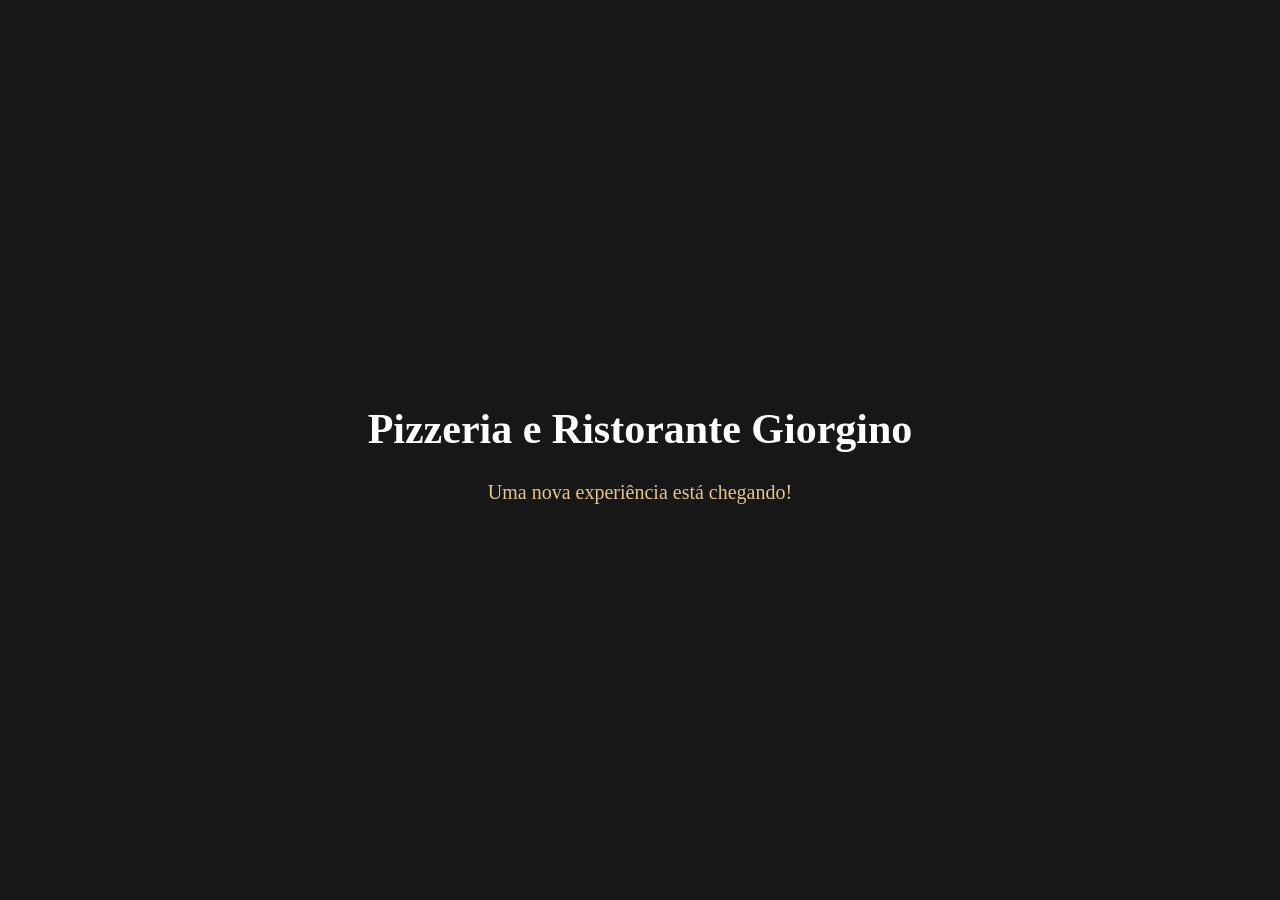
<file: index.html>
<!DOCTYPE html>
<html lang="pt-BR">
<head>
  <meta charset="UTF-8">
  <meta name="viewport" content="width=device-width, initial-scale=1.0">
  <title>Pizzeria e Ristorante Giorgino</title>
  <style>
    body {
      margin: 0;
      min-height: 100vh;
      display: flex;
      align-items: center;
      justify-content: center;
      background: #171717;
      color: #ffffff;
      font-family: Georgia, serif;
      text-align: center;
    }
    main { padding: 30px; }
    h1 { font-size: 42px; }
    p { font-size: 20px; color: #e5c58a; }
  </style>
</head>
<body>
  <main>
    <h1>Pizzeria e Ristorante Giorgino</h1>
    <p>Uma nova experiência está chegando!</p>
  </main>
</body>
</html>
</file>
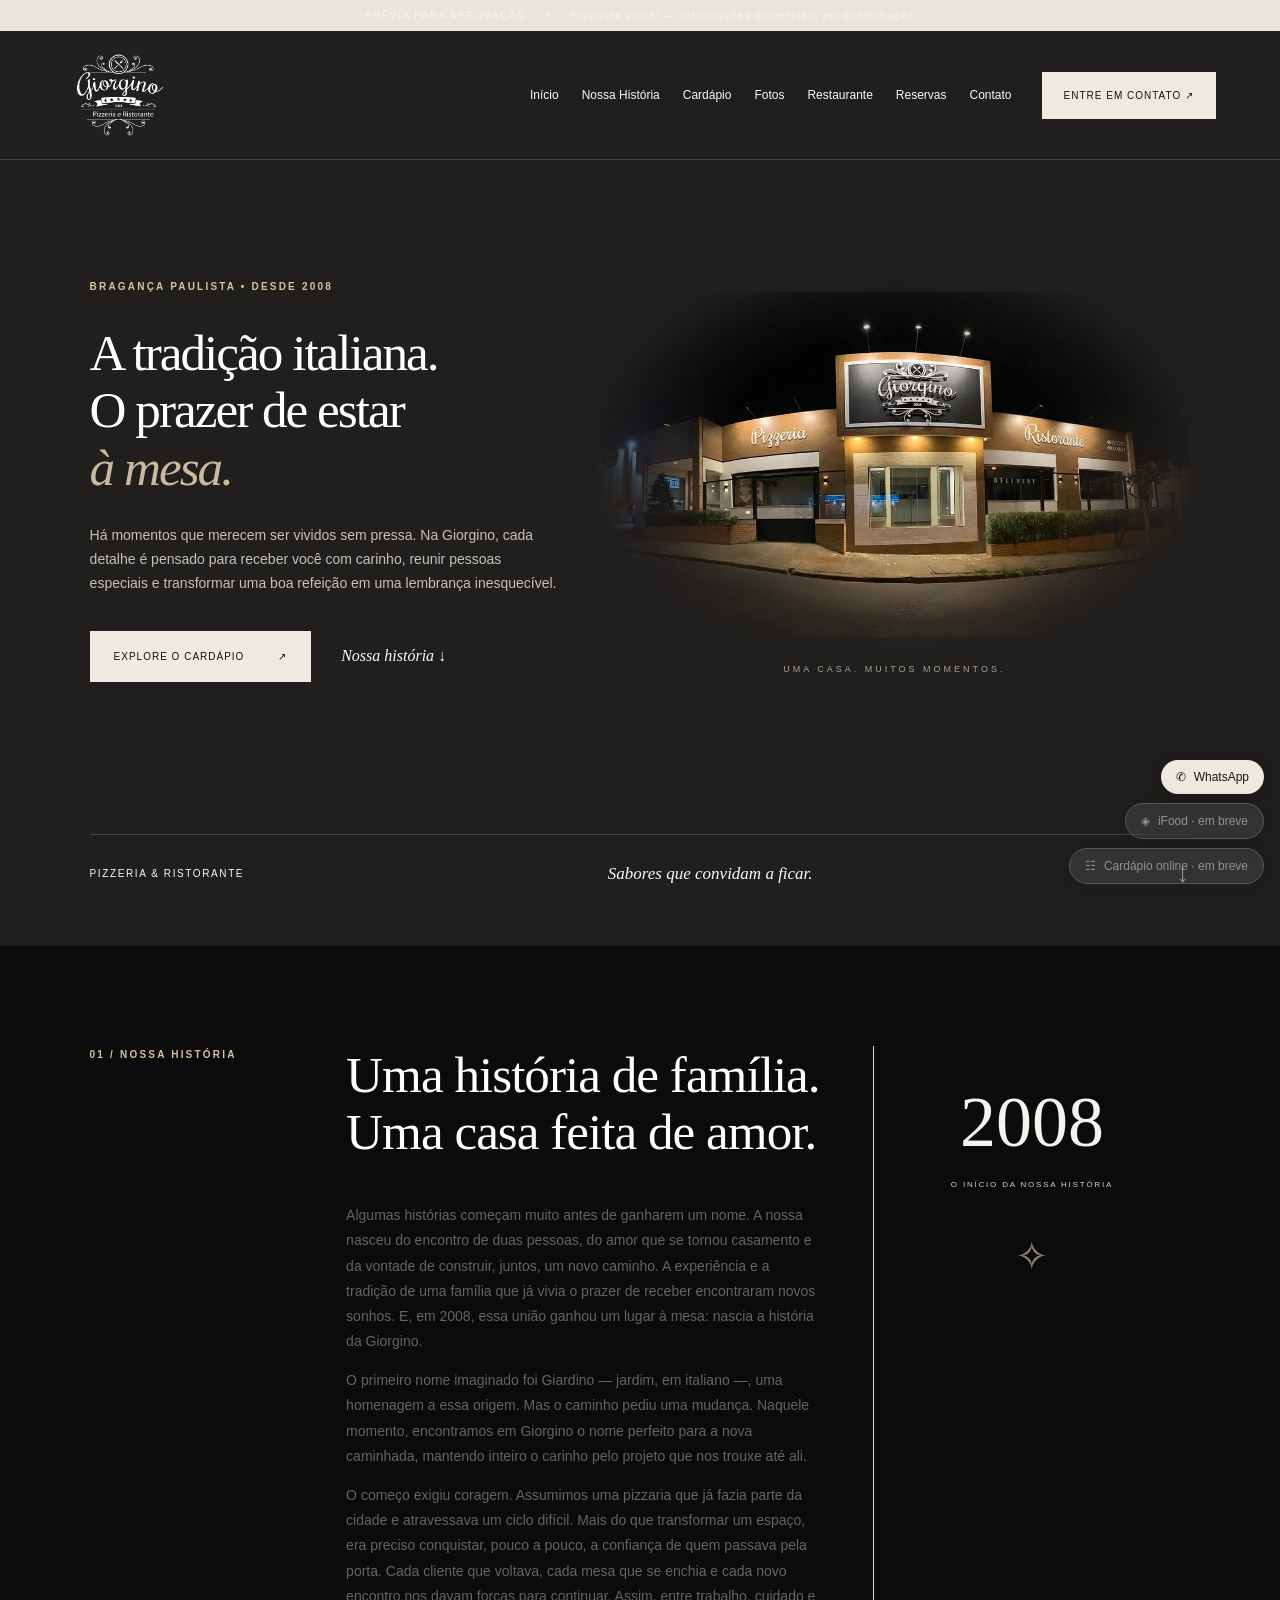
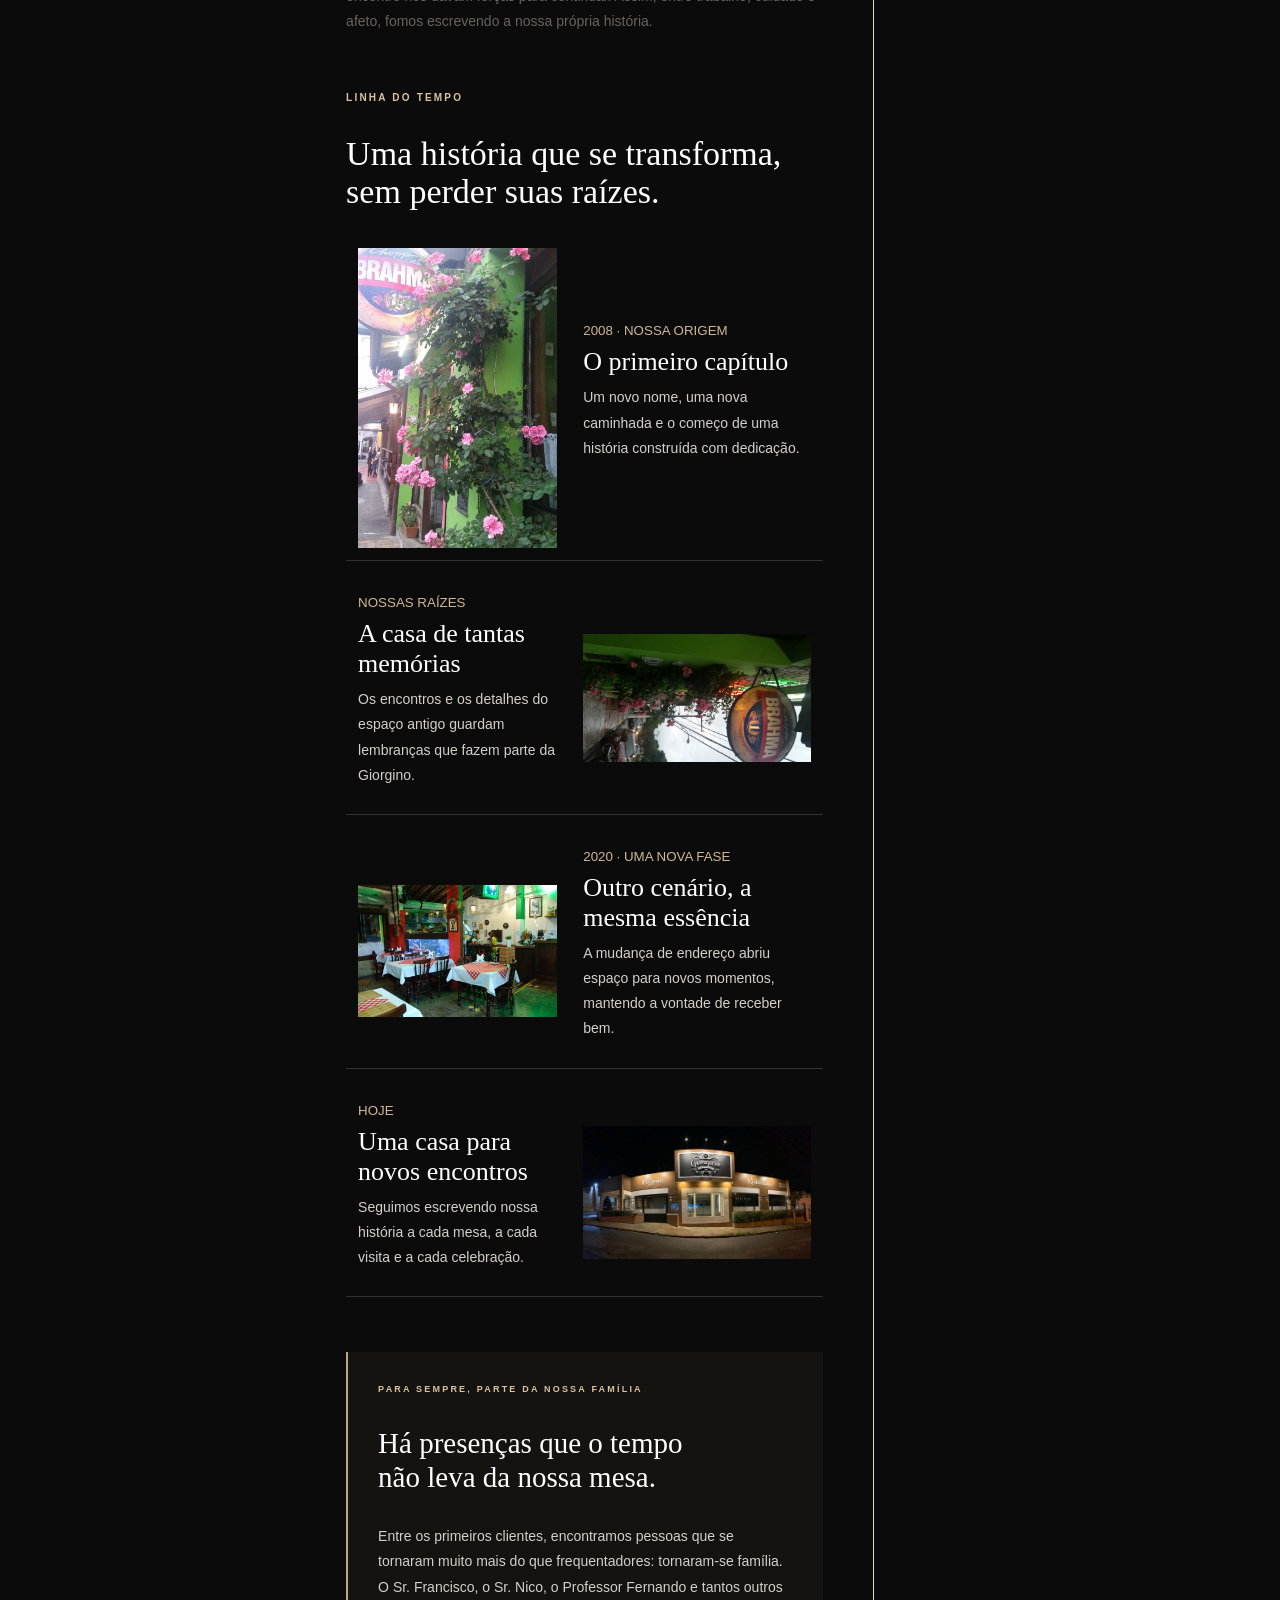
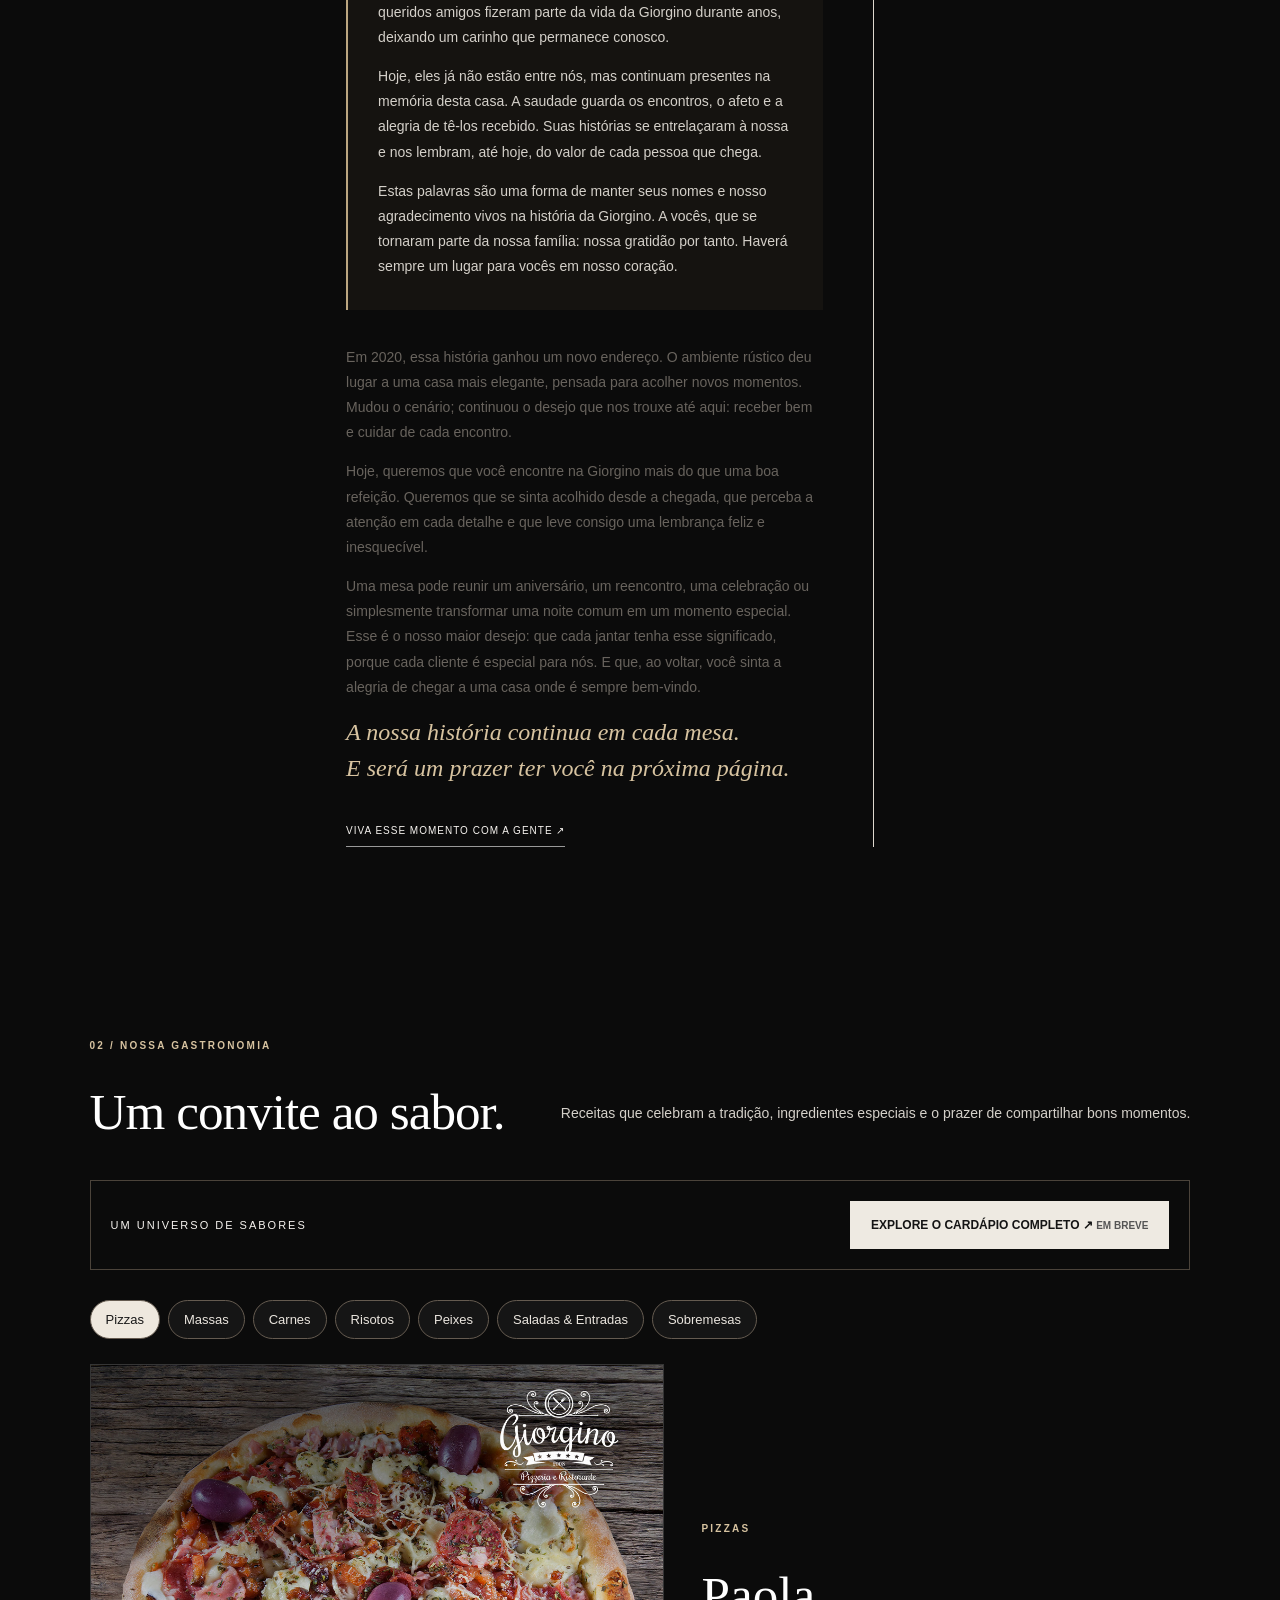
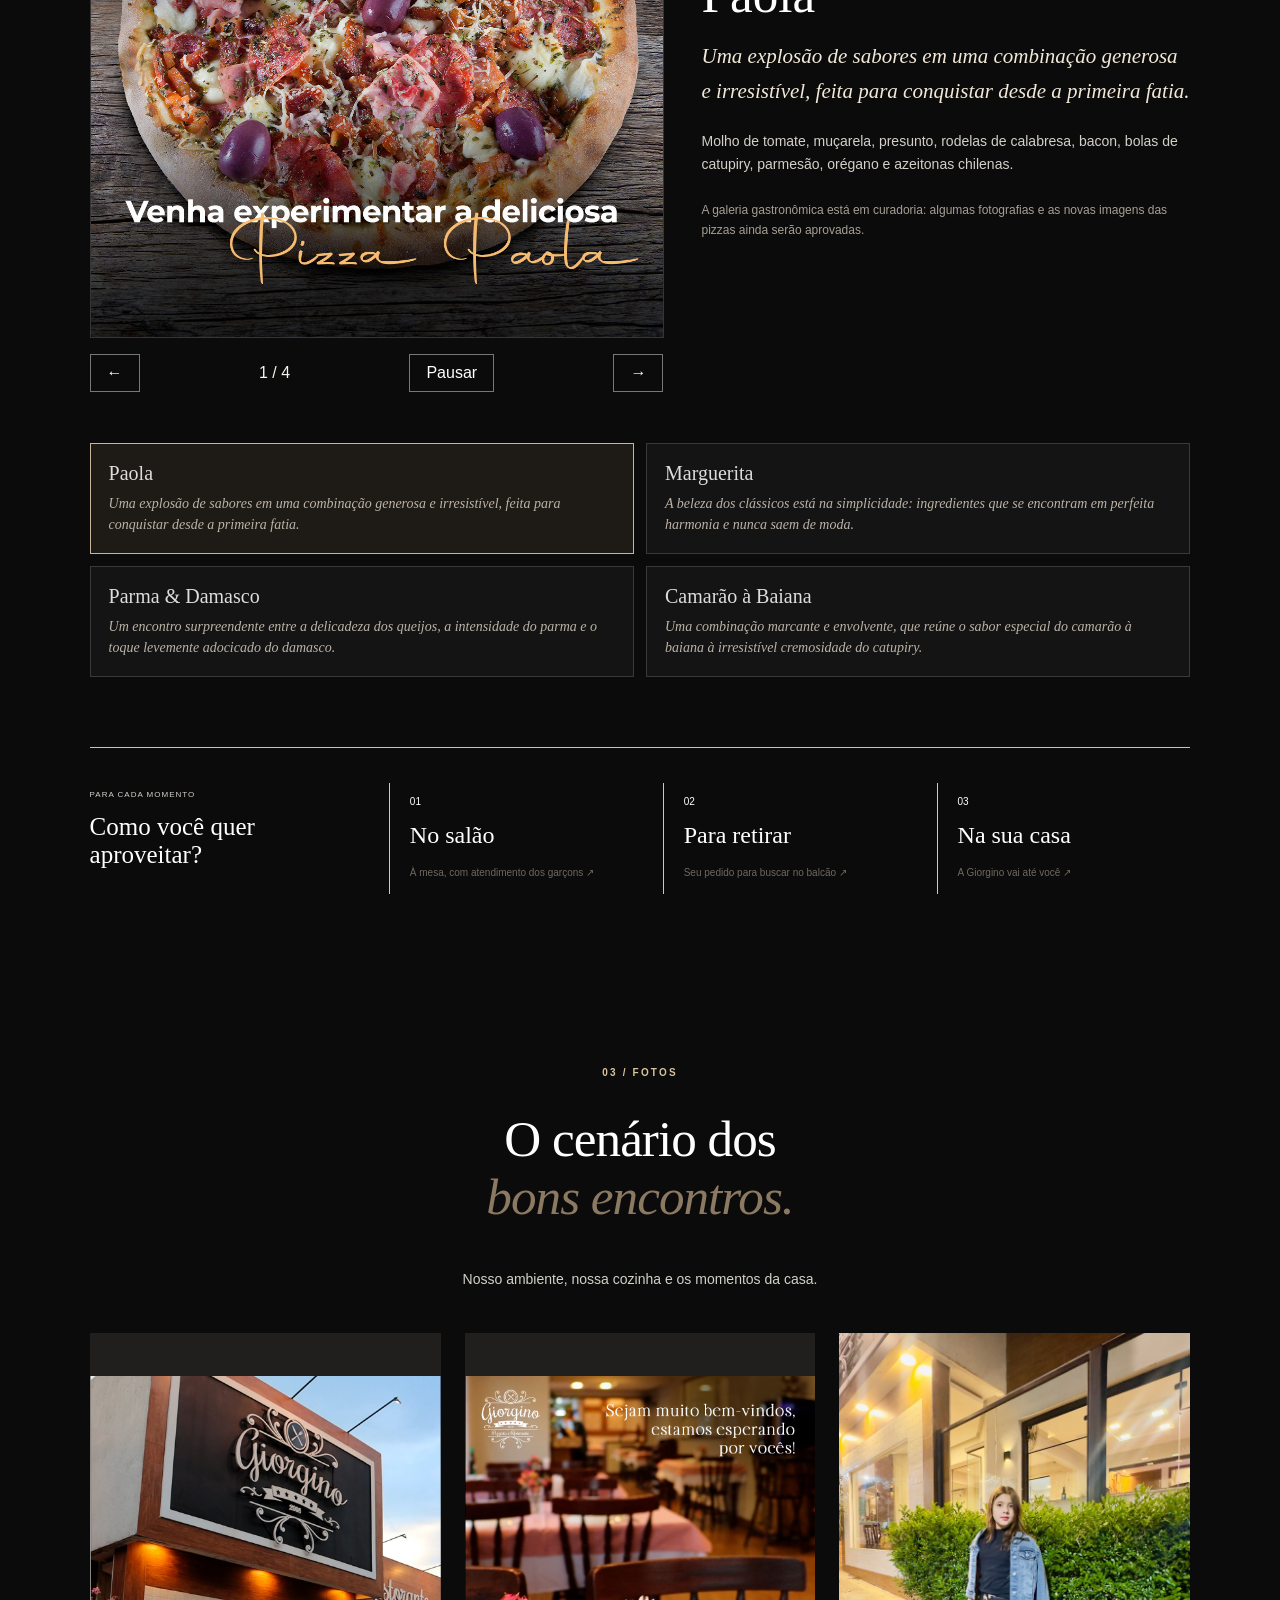
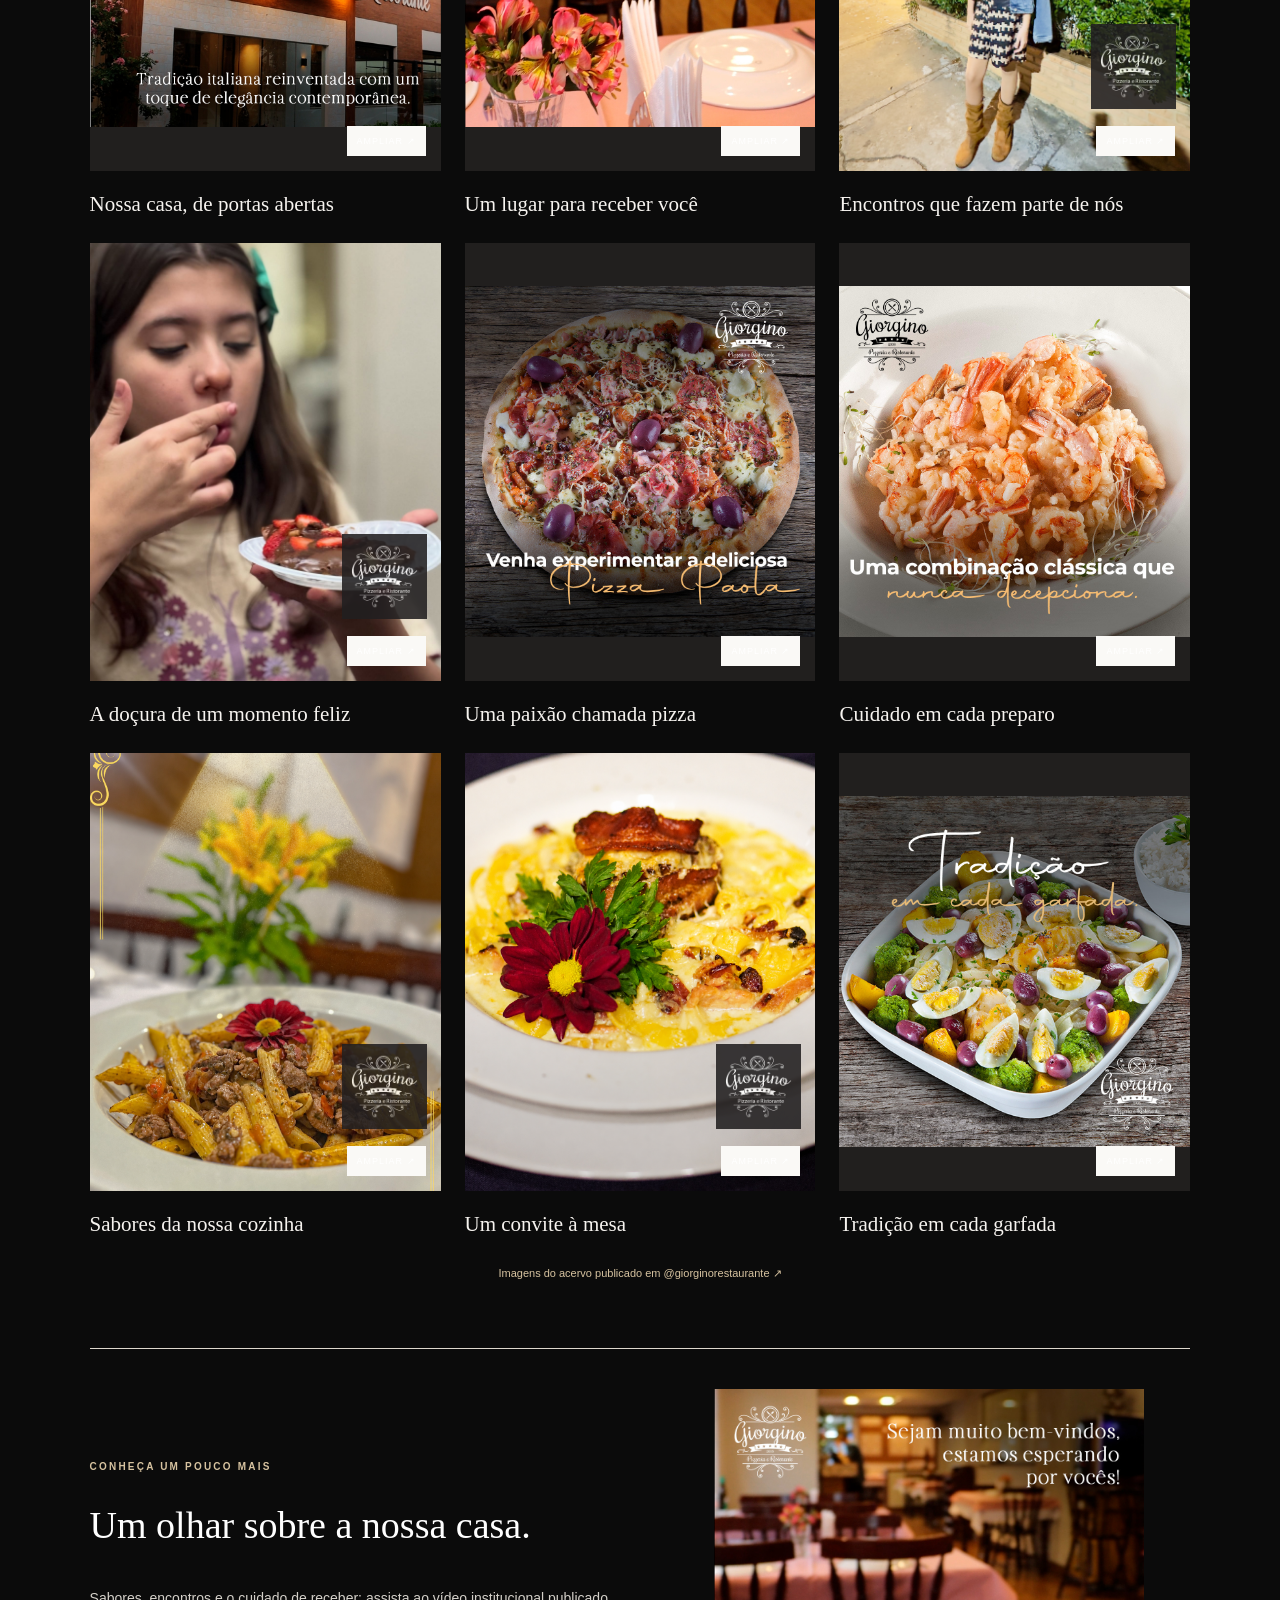
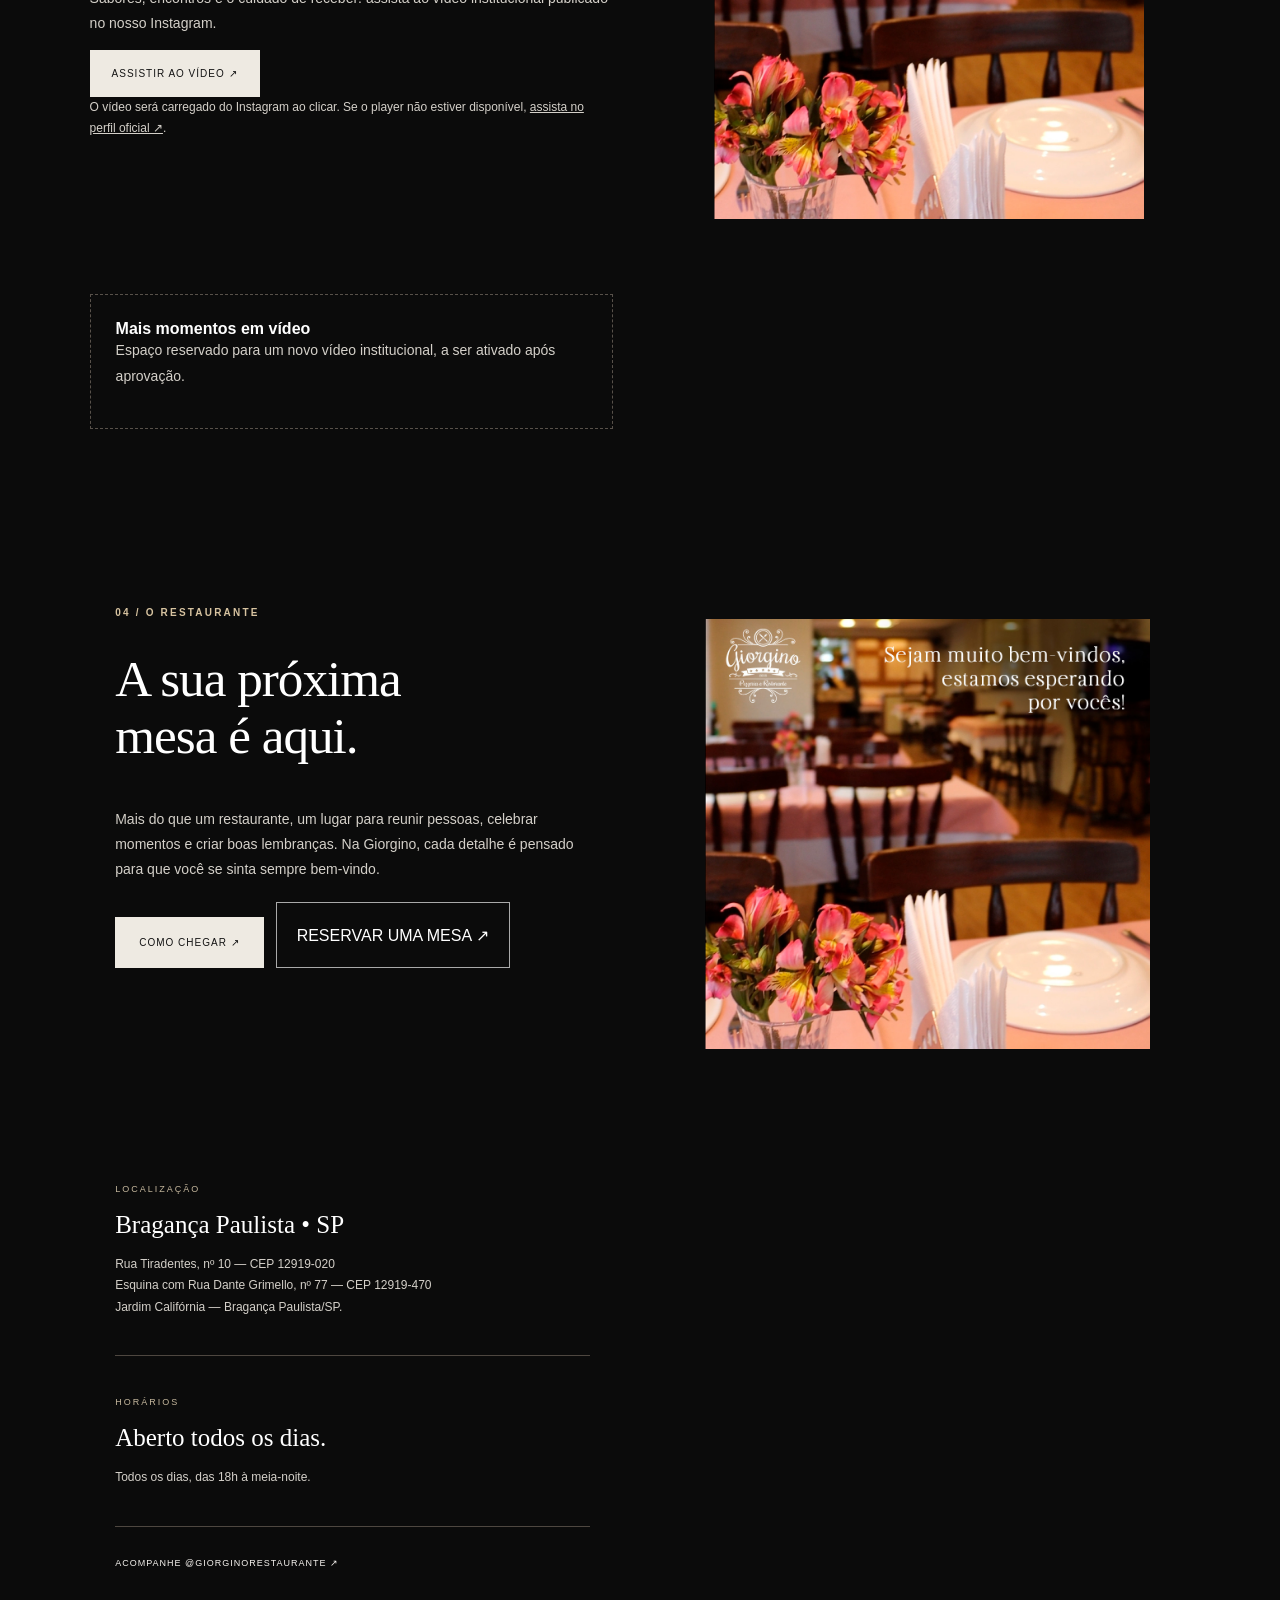
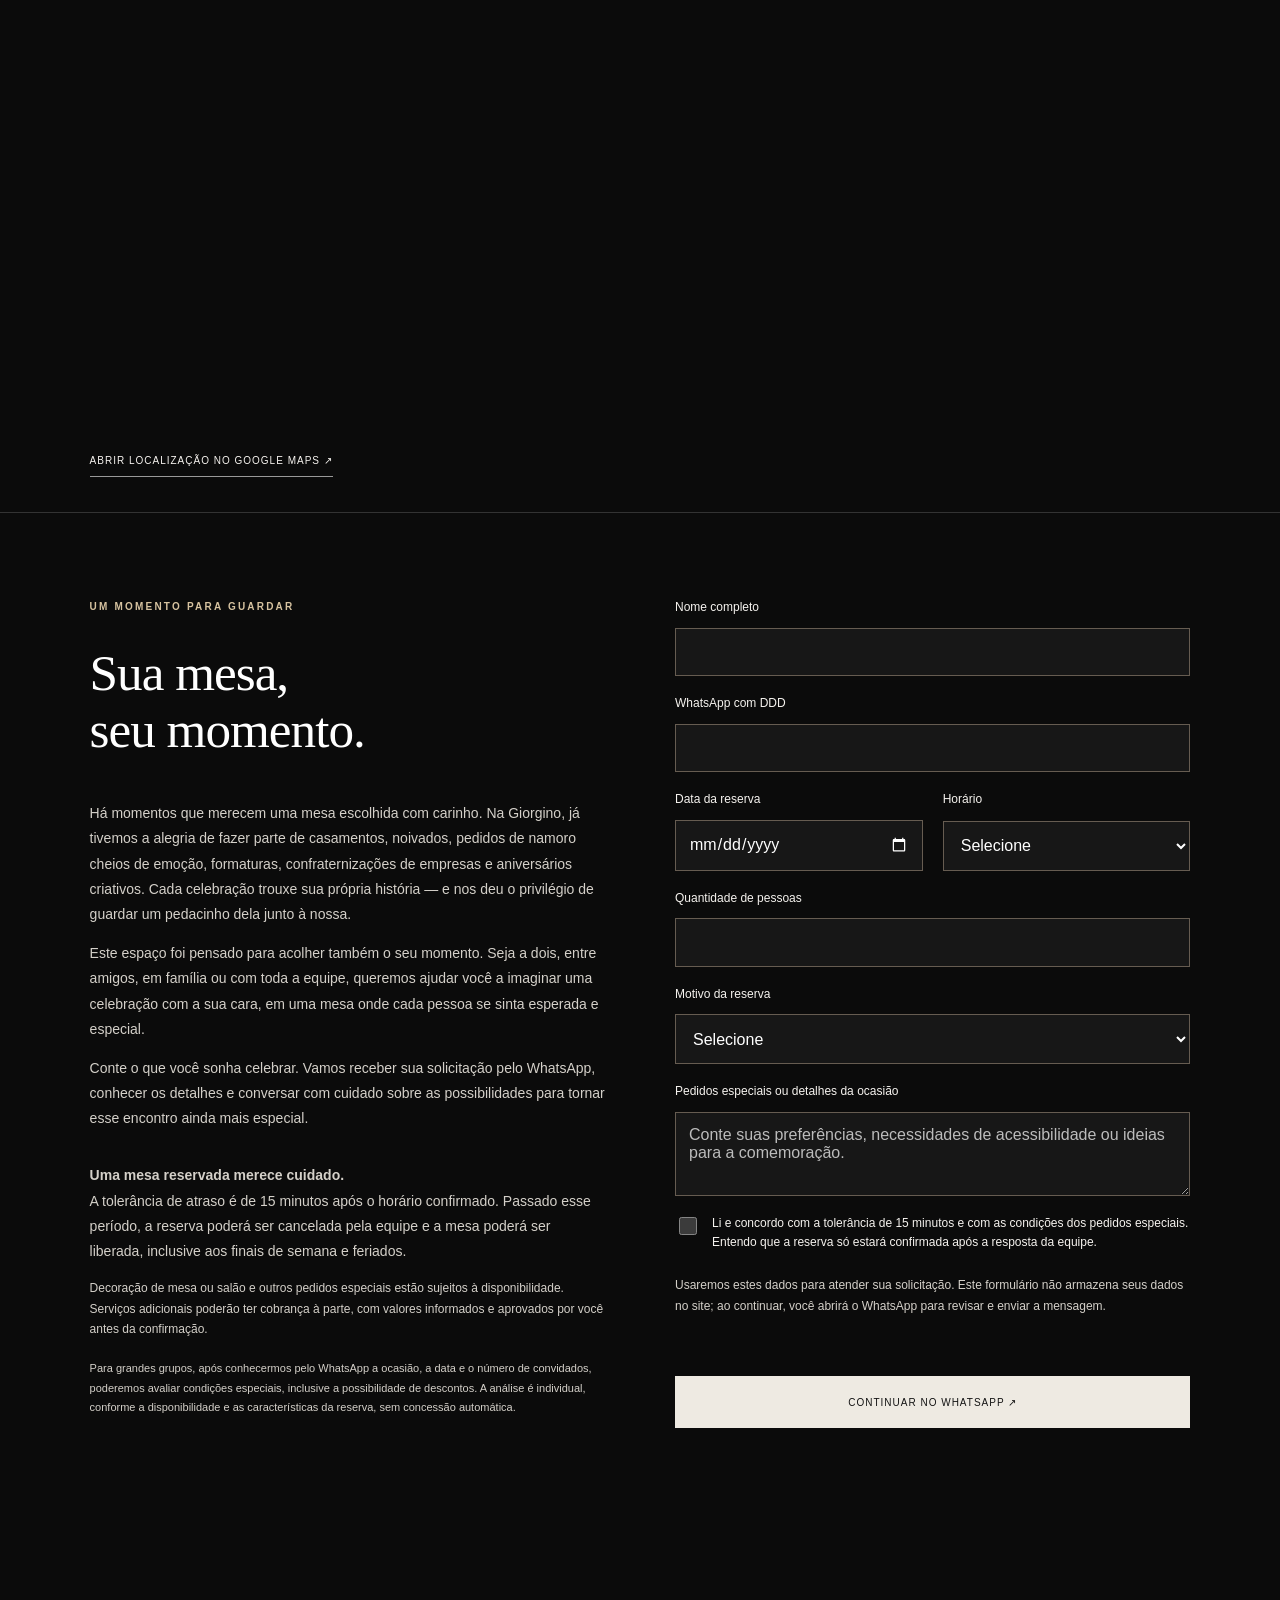
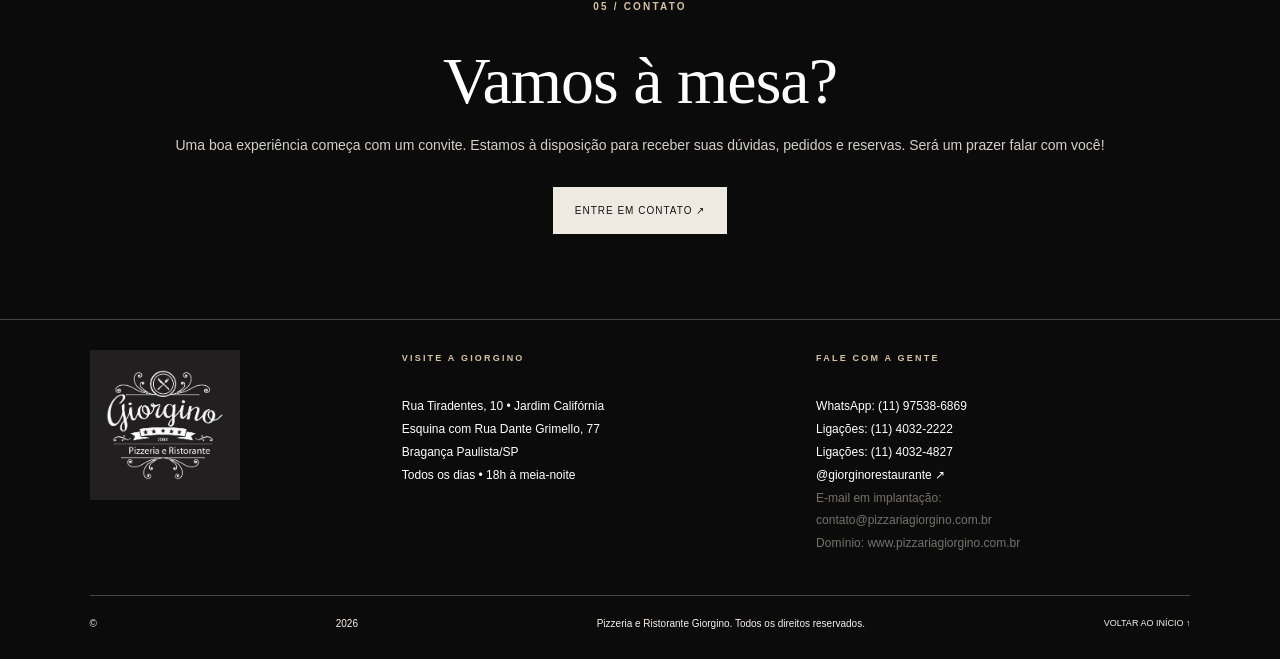
<file: previa.html>
<!DOCTYPE html>

<html lang="pt-BR"><head><meta charset="utf-8"/><meta content="width=device-width,initial-scale=1" name="viewport"/><meta content="noindex,nofollow" name="robots"/><title>Giorgino • Prévia visual</title><link href="previa.css?v=recuperada-20261023" rel="stylesheet"/></head>
<body>
<div class="preview">PRÉVIA PARA APROVAÇÃO <span>•</span> Proposta visual — informações comerciais em confirmação</div>
<header><a aria-label="Giorgino — início" class="brand" href="#inicio"><img alt="Giorgino — Pizzeria e Ristorante, desde 2008" height="750" src="assets/logos/logo%20preta.jpeg" width="750"/></a><button aria-controls="nav" aria-expanded="false" class="menu">Menu ☰</button><nav id="nav"><a href="#inicio">Início</a><a href="#historia">Nossa História</a><a href="#cardapio">Cardápio</a><a href="#fotos">Fotos</a><a href="#restaurante">Restaurante</a><a href="#reservas">Reservas</a><a href="#contato">Contato</a></nav><button class="contact" data-contact="">ENTRE EM CONTATO ↗</button></header>
<main><section class="hero" id="inicio"><div class="hero-copy"><p class="eyebrow">BRAGANÇA PAULISTA • DESDE 2008</p><h1>A tradição italiana.<br/>O prazer de estar<br/><em>à mesa.</em></h1><p>Há momentos que merecem ser vividos sem pressa. Na Giorgino, cada detalhe é pensado para receber você com carinho, reunir pessoas especiais e transformar uma boa refeição em uma lembrança inesquecível.</p><div class="actions"><a class="light" href="#cardapio">EXPLORE O CARDÁPIO <span>↗</span></a><a class="text-link" href="#historia">Nossa história ↓</a></div></div><div class="hero-brand hero-facade"><div class="facade-frame"><img alt="" aria-hidden="true" class="facade-blur" src="assets/fotos/fachada-inicial.jpg"/><img alt="Fachada iluminada da Giorgino, Pizzeria e Ristorante, em Bragança Paulista" class="facade-photo" fetchpriority="high" height="629" src="assets/fotos/fachada-inicial.jpg" width="1080"/></div><p>UMA CASA. MUITOS MOMENTOS.</p></div><div class="hero-foot"><span>PIZZERIA &amp; RISTORANTE</span><span>Sabores que convidam a ficar.</span><a aria-label="Conhecer a história" href="#historia">↓</a></div></section>
<section class="story" id="historia"><p class="eyebrow">01 / NOSSA HISTÓRIA</p><div><h2>Uma história de família.<br/>Uma casa feita de amor.</h2><p>Algumas histórias começam muito antes de ganharem um nome. A nossa nasceu do encontro de duas pessoas, do amor que se tornou casamento e da vontade de construir, juntos, um novo caminho. A experiência e a tradição de uma família que já vivia o prazer de receber encontraram novos sonhos. E, em 2008, essa união ganhou um lugar à mesa: nascia a história da Giorgino.</p><p>O primeiro nome imaginado foi Giardino — jardim, em italiano —, uma homenagem a essa origem. Mas o caminho pediu uma mudança. Naquele momento, encontramos em Giorgino o nome perfeito para a nova caminhada, mantendo inteiro o carinho pelo projeto que nos trouxe até ali.</p><p>O começo exigiu coragem. Assumimos uma pizzaria que já fazia parte da cidade e atravessava um ciclo difícil. Mais do que transformar um espaço, era preciso conquistar, pouco a pouco, a confiança de quem passava pela porta. Cada cliente que voltava, cada mesa que se enchia e cada novo encontro nos davam forças para continuar. Assim, entre trabalho, cuidado e afeto, fomos escrevendo a nossa própria história.</p><div class="history-timeline"><p class="eyebrow">LINHA DO TEMPO</p><h3>Uma história que se transforma, sem perder suas raízes.</h3><div class="timeline-grid"><article><img alt="Fotografia do acervo histórico da Giorgino" src="assets/fotos/historico/memoria-1.jpg"/><div><small>2008 · NOSSA ORIGEM</small><h4>O primeiro capítulo</h4><p>Um novo nome, uma nova caminhada e o começo de uma história construída com dedicação.</p></div></article><article><img alt="Fotografia histórica do restaurante" src="assets/fotos/historico/memoria-2.jpg"/><div><small>NOSSAS RAÍZES</small><h4>A casa de tantas memórias</h4><p>Os encontros e os detalhes do espaço antigo guardam lembranças que fazem parte da Giorgino.</p></div></article><article><img alt="Fotografia do acervo do espaço antigo" src="assets/fotos/historico/memoria-3.jpg"/><div><small>2020 · UMA NOVA FASE</small><h4>Outro cenário, a mesma essência</h4><p>A mudança de endereço abriu espaço para novos momentos, mantendo a vontade de receber bem.</p></div></article><article><img alt="Fachada atual da Giorgino" src="assets/fotos/fachada-inicial.jpg"/><div><small>HOJE</small><h4>Uma casa para novos encontros</h4><p>Seguimos escrevendo nossa história a cada mesa, a cada visita e a cada celebração.</p></div></article></div></div><aside class="memory" id="memorias"><p class="eyebrow">PARA SEMPRE, PARTE DA NOSSA FAMÍLIA</p><h3>Há presenças que o tempo<br/>não leva da nossa mesa.</h3><p>Entre os primeiros clientes, encontramos pessoas que se tornaram muito mais do que frequentadores: tornaram-se família. O Sr. Francisco, o Sr. Nico, o Professor Fernando e tantos outros queridos amigos fizeram parte da vida da Giorgino durante anos, deixando um carinho que permanece conosco.</p><p>Hoje, eles já não estão entre nós, mas continuam presentes na memória desta casa. A saudade guarda os encontros, o afeto e a alegria de tê-los recebido. Suas histórias se entrelaçaram à nossa e nos lembram, até hoje, do valor de cada pessoa que chega.</p><p>Estas palavras são uma forma de manter seus nomes e nosso agradecimento vivos na história da Giorgino. A vocês, que se tornaram parte da nossa família: nossa gratidão por tanto. Haverá sempre um lugar para vocês em nosso coração.</p></aside><p>Em 2020, essa história ganhou um novo endereço. O ambiente rústico deu lugar a uma casa mais elegante, pensada para acolher novos momentos. Mudou o cenário; continuou o desejo que nos trouxe até aqui: receber bem e cuidar de cada encontro.</p><p>Hoje, queremos que você encontre na Giorgino mais do que uma boa refeição. Queremos que se sinta acolhido desde a chegada, que perceba a atenção em cada detalhe e que leve consigo uma lembrança feliz e inesquecível.</p><p>Uma mesa pode reunir um aniversário, um reencontro, uma celebração ou simplesmente transformar uma noite comum em um momento especial. Esse é o nosso maior desejo: que cada jantar tenha esse significado, porque cada cliente é especial para nós. E que, ao voltar, você sinta a alegria de chegar a uma casa onde é sempre bem-vindo.</p><p class="story-signature">A nossa história continua em cada mesa.<br/>E será um prazer ter você na próxima página.</p><a class="under" href="#reservas">VIVA ESSE MOMENTO COM A GENTE ↗</a></div><div class="year">2008<small>O INÍCIO DA NOSSA HISTÓRIA</small><span>✧</span></div></section>
<section class="food institutional-food" id="cardapio"><div class="section-head"><div><p class="eyebrow">02 / NOSSA GASTRONOMIA</p><h2>Um convite ao sabor.</h2></div><p>Receitas que celebram a tradição, ingredientes especiais e o prazer de compartilhar bons momentos.</p></div><div class="food-cta"><span>UM UNIVERSO DE SABORES</span><span class="btn-placeholder">EXPLORE O CARDÁPIO COMPLETO ↗ <small>EM BREVE</small></span></div><div aria-label="Categorias gastronômicas" class="category-tabs" role="tablist"></div><div class="food-feature"><div class="feature-main"><div class="feature-picture"><img alt="Prato ilustrativo do acervo" id="feature-image" src="assets/pratos/pizza-paola.jpg"/><span hidden="" id="feature-missing">Fotografia original em seleção</span></div><div class="feature-controls"><button aria-label="Anterior" id="feature-prev" type="button">←</button><span id="feature-count">1 / 4</span><button aria-pressed="false" id="feature-pause" type="button">Pausar</button><button aria-label="Próximo" id="feature-next" type="button">→</button></div></div><div class="feature-text"><p class="eyebrow" id="feature-category">PIZZAS</p><h3 id="feature-name">Paola</h3><p class="gastronomic" id="feature-phrase"></p><p id="feature-ingredients"></p><p class="photo-note">A galeria gastronômica está em curadoria: algumas fotografias e as novas imagens das pizzas ainda serão aprovadas.</p></div></div><div class="food-items" id="food-items"></div><div class="modes"><div><small>PARA CADA MOMENTO</small><h3>Como você quer aproveitar?</h3></div><button data-mode="Salão">01 <strong>No salão</strong><span>À mesa, com atendimento dos garçons ↗</span></button><button data-mode="Retirada">02 <strong>Para retirar</strong><span>Seu pedido para buscar no balcão ↗</span></button><button data-mode="Delivery">03 <strong>Na sua casa</strong><span>A Giorgino vai até você ↗</span></button></div></section>
<section class="gallery" id="fotos"><p class="eyebrow">03 / FOTOS</p><h2>O cenário dos<br/><em>bons encontros.</em></h2><p>Nosso ambiente, nossa cozinha e os momentos da casa.</p><div class="photo-gallery"><figure><button class="photo" data-photo=""><img alt="Fachada da Giorgino em publicação oficial" loading="lazy" src="assets/fotos/fachada-giorgino.jpg"/><span>AMPLIAR ↗</span></button><figcaption>Nossa casa, de portas abertas</figcaption></figure><figure><button class="photo" data-photo=""><img alt="Salão da Giorgino com mesas preparadas e mensagem de boas-vindas" loading="lazy" src="assets/fotos/salao-boas-vindas.jpg"/><span>AMPLIAR ↗</span></button><figcaption>Um lugar para receber você</figcaption></figure><figure><button class="photo watermarked" data-photo=""><img alt="Cliente em frente à fachada iluminada da Giorgino, em publicação compartilhada" loading="lazy" src="assets/fotos/momento-cliente-fachada.jpg"/><span>AMPLIAR ↗</span></button><figcaption>Encontros que fazem parte de nós</figcaption></figure><figure><button class="photo watermarked" data-photo=""><img alt="Cliente saboreando pizza doce em publicação compartilhada com a Giorgino" loading="lazy" src="assets/fotos/momento-pizza-doce.jpg"/><span>AMPLIAR ↗</span></button><figcaption>A doçura de um momento feliz</figcaption></figure><figure><button class="photo" data-photo=""><img alt="Pizza Paola em arte oficial da Giorgino" loading="lazy" src="assets/pratos/pizza-paola.jpg"/><span>AMPLIAR ↗</span></button><figcaption>Uma paixão chamada pizza</figcaption></figure><figure><button class="photo" data-photo=""><img alt="Risoto de camarão em arte oficial da Giorgino" loading="lazy" src="assets/pratos/risoto-camarao.jpg"/><span>AMPLIAR ↗</span></button><figcaption>Cuidado em cada preparo</figcaption></figure><figure><button class="photo watermarked" data-photo=""><img alt="Massa penne da Giorgino" loading="lazy" src="assets/pratos/edicoes/massa-penne-sem-letreiro.png"/><span>AMPLIAR ↗</span></button><figcaption>Sabores da nossa cozinha</figcaption></figure><figure><button class="photo watermarked" data-photo=""><img alt="Massa com especialidade de carne da Giorgino" loading="lazy" src="assets/pratos/edicoes/especialidade-sem-letreiro.png"/><span>AMPLIAR ↗</span></button><figcaption>Um convite à mesa</figcaption></figure><figure><button class="photo" data-photo=""><img alt="Bacalhau em arte oficial da Giorgino" loading="lazy" src="assets/pratos/bacalhau-gomes-de-sa.jpg"/><span>AMPLIAR ↗</span></button><figcaption>Tradição em cada garfada</figcaption></figure></div><p class="gallery-credit">Imagens do acervo publicado em <a href="https://www.instagram.com/giorginorestaurante/" rel="noopener" target="_blank">@giorginorestaurante ↗</a></p><div class="institutional"><div><p class="eyebrow">CONHEÇA UM POUCO MAIS</p><h3>Um olhar sobre a nossa casa.</h3><p>Sabores, encontros e o cuidado de receber: assista ao vídeo institucional publicado no nosso Instagram.</p><button class="dark" id="load-film" type="button">ASSISTIR AO VÍDEO ↗</button><p class="note">O vídeo será carregado do Instagram ao clicar. Se o player não estiver disponível, <a href="https://www.instagram.com/giorginorestaurante/reel/C9ik5dYtnUJ/" rel="noopener" target="_blank">assista no perfil oficial ↗</a>.</p></div><div id="film-player"><img alt="O salão da Giorgino, cenário dos nossos encontros" loading="lazy" src="assets/fotos/salao-boas-vindas.jpg"/></div><div class="future-video"><strong>Mais momentos em vídeo</strong><p>Espaço reservado para um novo vídeo institucional, a ser ativado após aprovação.</p></div></div></section>
<section class="visit" id="restaurante"><div><p class="eyebrow">04 / O RESTAURANTE</p><h2>A sua próxima<br/>mesa é aqui.</h2><p>Mais do que um restaurante, um lugar para reunir pessoas, celebrar momentos e criar boas lembranças. Na Giorgino, cada detalhe é pensado para que você se sinta sempre bem-vindo.</p><div class="visit-buttons"><a class="light" href="https://www.google.com/maps/search/?api=1&amp;query=Rua+Tiradentes+10+Jardim+California+Braganca+Paulista+SP" rel="noopener" target="_blank">COMO CHEGAR ↗</a><a class="outline-btn" href="#reservas">RESERVAR UMA MESA ↗</a></div></div><div class="restaurant-photo"><img alt="Salão real da Giorgino" loading="lazy" src="assets/fotos/salao-boas-vindas.jpg"/></div><div class="visit-info"><article><small>LOCALIZAÇÃO</small><h3>Bragança Paulista • SP</h3><p>Rua Tiradentes, nº 10 — CEP 12919-020<br/>Esquina com Rua Dante Grimello, nº 77 — CEP 12919-470<br/>Jardim Califórnia — Bragança Paulista/SP.</p></article><article><small>HORÁRIOS</small><h3>Aberto todos os dias.</h3><p>Todos os dias, das 18h à meia-noite.</p></article><a href="https://www.instagram.com/giorginorestaurante/" rel="noopener" target="_blank">ACOMPANHE @GIORGINORESTAURANTE ↗</a></div></section>
<div class="map-wrap"><iframe loading="lazy" referrerpolicy="no-referrer-when-downgrade" src="https://maps.google.com/maps?q=Rua%20Tiradentes%2010%20Jardim%20California%20Braganca%20Paulista%20SP&amp;output=embed" title="Mapa — Giorgino, Rua Tiradentes, 10, Jardim Califórnia, Bragança Paulista"></iframe><a class="under" href="https://www.google.com/maps/search/?api=1&amp;query=Rua+Tiradentes+10+Jardim+California+Braganca+Paulista+SP" rel="noopener" target="_blank">ABRIR LOCALIZAÇÃO NO GOOGLE MAPS ↗</a></div><section class="reservations" id="reservas"><div><p class="eyebrow">UM MOMENTO PARA GUARDAR</p><h2>Sua mesa,<br/>seu momento.</h2><div class="reservation-intro"><p>Há momentos que merecem uma mesa escolhida com carinho. Na Giorgino, já tivemos a alegria de fazer parte de casamentos, noivados, pedidos de namoro cheios de emoção, formaturas, confraternizações de empresas e aniversários criativos. Cada celebração trouxe sua própria história — e nos deu o privilégio de guardar um pedacinho dela junto à nossa.</p><p>Este espaço foi pensado para acolher também o seu momento. Seja a dois, entre amigos, em família ou com toda a equipe, queremos ajudar você a imaginar uma celebração com a sua cara, em uma mesa onde cada pessoa se sinta esperada e especial.</p><p>Conte o que você sonha celebrar. Vamos receber sua solicitação pelo WhatsApp, conhecer os detalhes e conversar com cuidado sobre as possibilidades para tornar esse encontro ainda mais especial.</p></div><p><strong>Uma mesa reservada merece cuidado.</strong><br/>A tolerância de atraso é de 15 minutos após o horário confirmado. Passado esse período, a reserva poderá ser cancelada pela equipe e a mesa poderá ser liberada, inclusive aos finais de semana e feriados.</p><p class="note">Decoração de mesa ou salão e outros pedidos especiais estão sujeitos à disponibilidade. Serviços adicionais poderão ter cobrança à parte, com valores informados e aprovados por você antes da confirmação.</p><p class="note group-note">Para grandes grupos, após conhecermos pelo WhatsApp a ocasião, a data e o número de convidados, poderemos avaliar condições especiais, inclusive a possibilidade de descontos. A análise é individual, conforme a disponibilidade e as características da reserva, sem concessão automática.</p></div><form id="reservation-form"><label>Nome completo<input autocomplete="name" maxlength="100" name="name" required=""/></label><label>WhatsApp com DDD<input autocomplete="tel" maxlength="20" name="phone" pattern="[+()0-9 .-]{10,20}" required="" type="tel"/></label><div class="form-row"><label>Data da reserva<input name="date" required="" type="date"/></label><label>Horário<select name="time" required=""><option value="">Selecione</option></select></label></div><label>Quantidade de pessoas<input min="1" name="people" required="" step="1" type="number"/></label><label>Motivo da reserva<select name="occasion" required=""><option value="">Selecione</option><option>Jantar</option><option>Aniversário</option><option>Encontro romântico</option><option>Pedido de namoro ou casamento</option><option>Noivado</option><option>Casamento ou celebração</option><option>Formatura</option><option>Confraternização</option><option>Encontro de família ou amigos</option><option>Outro motivo</option></select></label><label>Pedidos especiais ou detalhes da ocasião<textarea maxlength="1500" name="requests" placeholder="Conte suas preferências, necessidades de acessibilidade ou ideias para a comemoração." rows="3"></textarea></label><label class="consent"><input name="terms" required="" type="checkbox"/><span>Li e concordo com a tolerância de 15 minutos e com as condições dos pedidos especiais. Entendo que a reserva só estará confirmada após a resposta da equipe.</span></label><p class="note">Usaremos estes dados para atender sua solicitação. Este formulário não armazena seus dados no site; ao continuar, você abrirá o WhatsApp para revisar e enviar a mensagem.</p><p id="reservation-status" role="status"></p><button class="dark" type="submit">CONTINUAR NO WHATSAPP ↗</button></form></section><section class="closing" id="contato"><p class="eyebrow">05 / CONTATO</p><h2>Vamos à mesa?</h2><p>Uma boa experiência começa com um convite. Estamos à disposição para receber suas dúvidas, pedidos e reservas. Será um prazer falar com você!</p><button class="dark" data-contact="">ENTRE EM CONTATO ↗</button></section></main>
<footer class="full-footer"><a aria-label="Giorgino — início" class="footer-brand" href="#inicio"><img alt="Logomarca oficial Giorgino — Pizzeria e Ristorante" height="750" src="assets/logos/logo%20preta.jpeg" width="750"/></a><div><p class="eyebrow">VISITE A GIORGINO</p><p>Rua Tiradentes, 10 • Jardim Califórnia<br/>Esquina com Rua Dante Grimello, 77<br/>Bragança Paulista/SP<br/>Todos os dias • 18h à meia-noite</p></div><div><p class="eyebrow">FALE COM A GENTE</p><p><a href="https://wa.me/5511975386869" rel="noopener" target="_blank">WhatsApp: (11) 97538-6869</a><br/><a href="tel:+551140322222">Ligações: (11) 4032-2222</a><br/><a href="tel:+551140324827">Ligações: (11) 4032-4827</a><br/><a href="https://www.instagram.com/giorginorestaurante/" rel="noopener" target="_blank">@giorginorestaurante ↗</a></p><p class="note">E-mail em implantação:<br/>contato@pizzariagiorgino.com.br<br/>Domínio: www.pizzariagiorgino.com.br</p></div><div class="copyright">© <span id="copyright-year">2026</span> Pizzeria e Ristorante Giorgino. Todos os direitos reservados.<a href="#inicio">VOLTAR AO INÍCIO ↑</a></div></footer>

<dialog id="contact-dialog"><button aria-label="Fechar" class="close">×</button><p class="eyebrow">ESTAMOS POR AQUI</p><h2>Fale com a Giorgino.</h2><p>Escolha seu canal preferido:</p><div class="channels"><p><a href="https://wa.me/5511975386869" rel="noopener" target="_blank"><strong>WhatsApp ↗</strong><small>(11) 97538-6869 • Conversas, pedidos e reservas</small></a></p><p><strong>Ligações</strong><small><a href="tel:+551140322222">(11) 4032-2222</a> • <a href="tel:+551140324827">(11) 4032-4827</a></small></p><p><strong>iFood</strong><small>Loja oficial • link pendente</small></p></div><p class="note">O acesso ao iFood será ativado após a confirmação do link oficial da loja.</p></dialog>
<dialog id="photo-dialog"><button aria-label="Fechar imagem" class="close">×</button><img alt="Arte original Giorgino: risoto de camarão" src="assets/logos/foto%20risoto%20com%20arte.jpeg"/></dialog>
<dialog id="mode-dialog"><button aria-label="Fechar" class="close">×</button><p class="eyebrow">CARDÁPIO DIGITAL</p><h2 id="mode-title"></h2><p>Este acesso terá um fluxo próprio, separado das outras modalidades.</p><p class="note">O catálogo e o envio de pedidos estarão disponíveis após o cadastro do cardápio oficial e dos contatos.</p></dialog>
<script defer src="previa.js?v=recuperada-20261023"></script><script id="approved-menu-data" type="application/json">[{"category": "Pizzas", "items": [{"name": "Paola", "phrase": "Uma explosão de sabores em uma combinação generosa e irresistível, feita para conquistar desde a primeira fatia.", "ingredients": "Molho de tomate, muçarela, presunto, rodelas de calabresa, bacon, bolas de catupiry, parmesão, orégano e azeitonas chilenas.", "src": "assets/pratos/pizza-paola.jpg"}, {"name": "Marguerita", "phrase": "A beleza dos clássicos está na simplicidade: ingredientes que se encontram em perfeita harmonia e nunca saem de moda.", "ingredients": "Molho de tomate, muçarela, manjericão, parmesão ralado, rodelas de tomate, orégano e azeitonas chilenas.", "src": "assets/pratos/ilustracoes/margherita-v2.png"}, {"name": "Parma & Damasco", "phrase": "Um encontro surpreendente entre a delicadeza dos queijos, a intensidade do parma e o toque levemente adocicado do damasco.", "ingredients": "Muçarela, brie, damasco, presunto parma e alho-poró.", "src": ""}, {"name": "Camarão à Baiana", "phrase": "Uma combinação marcante e envolvente, que reúne o sabor especial do camarão à baiana à irresistível cremosidade do catupiry.", "ingredients": "Muçarela, camarão à baiana e bolas de catupiry.", "src": "assets/pratos/pizza-camarao.jpg"}]}, {"category": "Massas", "items": [{"name": "Lasanha ao Funghi", "phrase": "Camadas de sabor e tradição, com a intensidade irresistível do funghi secchi envolvida na delicadeza do molho branco. Uma experiência cremosa e cheia de personalidade.", "ingredients": "Lasanha recheada de funghi secchi ao molho branco, gratinada com parmesão.", "src": "assets/pratos/lasanha-funghi-aprovada.png"}, {"name": "Conchiglione de 4 Queijos", "phrase": "Quatro queijos, uma combinação irresistível. Massa delicadamente recheada, envolvida em molho branco e finalizada com um gratinado dourado de dar água na boca.", "ingredients": "Conchiglione recheado com creme de leite fresco, cheddar, catupiry, gouda e roquefort, ao molho branco, gratinado com parmesão.", "src": ""}, {"name": "Fettuccine Boscaiola", "phrase": "Uma combinação generosa de sabores e texturas, em que a cremosidade da massa encontra a suculência do filé-mignon e o toque especial do parmesão.", "ingredients": "Fettuccine ao molho boscaiola cremoso, preparado com creme de leite fresco, bacon e champignon, acompanhado de medalhão de filé-mignon com crosta de parmesão e bacon grelhado.", "src": ""}]}, {"category": "Carnes", "items": [{"name": "Filé-mignon à Parmegiana", "phrase": "Um clássico irresistível, preparado com filé-mignon macio e suculento, envolvido em um delicioso molho de tomates e coberto por uma generosa camada de queijos gratinados.", "ingredients": "Filé-mignon à milanesa, tomate italiano sem pele, muçarela e parmesão. Acompanha arroz branco e batatas fritas.", "src": ""}, {"name": "Chateaubriand ao Molho de Ervas Frescas", "phrase": "A nobreza do filé-mignon em sua expressão mais delicada: um corte suculento, realçado pelo perfume das ervas frescas e pela suavidade da manteiga.", "ingredients": "Chateaubriand de filé-mignon ao molho de manjerona, estragão, dill, alecrim, manjericão, tomilho, sálvia e manteiga.", "src": ""}, {"name": "Costelinha Suína à Moda da Casa", "phrase": "Sabores intensos, aromas irresistíveis e um toque da tradição bragantina. Uma combinação surpreendente que transforma cada garfada em uma experiência especial.", "ingredients": "Costelinha suína grelhada com especiarias, risoto de couve-manteiga e linguiça bragantina, acompanhada de farofa de feijão-fradinho.", "src": ""}, {"name": "Filé ao Poivre Vert", "phrase": "A maciez do filé-mignon encontra a personalidade da pimenta verde em um molho cremoso e aromático. Um clássico sofisticado, de sabor marcante e irresistível.", "ingredients": "Escalope de filé-mignon ao molho de pimenta-do-reino verde, conhaque, creme de leite fresco e fundo especial de carne.", "src": ""}, {"name": "Filé ao Molho Madeira", "phrase": "Um encontro perfeito entre a suculência do filé-mignon e a profundidade de um molho clássico, envolvente e delicadamente aromático.", "ingredients": "Medalhão de filé-mignon ao molho de vinho Madeira seco, fundo especial de carne, cebola e manteiga.", "src": ""}]}, {"category": "Risotos", "items": [{"name": "Risoto Primavera", "phrase": "Uma combinação delicada de frescor, cremosidade e sabores que se encontram em perfeita harmonia. Leve, surpreendente e irresistível a cada garfada.", "ingredients": "Arroz arbóreo, cebola, vinho branco, tomate seco, rúcula, manteiga e muçarela de búfala.", "src": ""}, {"name": "Risoto de Frutos do Mar", "phrase": "A riqueza dos sabores do mar em uma combinação envolvente de aromas, texturas e cremosidade. Uma experiência marcante para quem aprecia os verdadeiros prazeres da boa gastronomia.", "ingredients": "Arroz arbóreo, cebola, vinho branco, fundo aromático de legumes, lula, camarão, vôngole, marisco, manteiga e molho ao sugo.", "src": ""}]}, {"category": "Peixes", "items": [{"name": "Salmão ao Molho de Maracujá", "phrase": "O sabor delicado do salmão encontra o toque tropical e levemente cítrico do maracujá, criando uma combinação envolvente, equilibrada e irresistível.", "ingredients": "Salmão ao molho de maracujá, acompanhado de arroz e purê de mandioquinha.", "src": ""}, {"name": "Badejo ao Molho de Ervas Frescas", "phrase": "A delicadeza do badejo ganha um toque especial com o perfume das ervas frescas e a suavidade da manteiga. Uma combinação leve, aromática e surpreendente.", "ingredients": "Badejo ao molho de manteiga e ervas frescas — estragão, dill, alecrim, manjericão, tomilho e sálvia. Acompanha arroz e legumes.", "src": ""}, {"name": "Bacalhau Gomes de Sá", "phrase": "Uma receita que celebra a tradição portuguesa, reunindo lascas generosas de bacalhau, azeite e ingredientes cuidadosamente combinados em uma verdadeira experiência de sabor.", "ingredients": "Lascas de bacalhau no azeite, batata, ovos, cebola, alho, salsa, azeitonas, brócolis e pimenta. Acompanha arroz branco. Serve três pessoas.", "src": "assets/pratos/bacalhau-gomes-de-sa.jpg"}]}, {"category": "Saladas & Entradas", "items": [{"name": "Salada Brie", "phrase": "O encontro delicado entre a cremosidade do queijo brie, o frescor das folhas e a suavidade adocicada da pera.", "ingredients": "Alface americana, alface crespa, queijo tipo brie e pera. Serve duas pessoas.", "src": ""}, {"name": "Salada Caprese", "phrase": "Um clássico de inspiração italiana, que combina frescor, leveza e simplicidade em uma apresentação cheia de sabor.", "ingredients": "Tomate, rúcula, muçarela de búfala e manjericão. Serve duas pessoas.", "src": ""}, {"name": "Carpaccio", "phrase": "A delicadeza das finas fatias de carne encontra a intensidade do parmesão, o toque marcante das alcaparras e a personalidade do molho de mostarda. Uma entrada clássica, sofisticada e irresistível.", "ingredients": "Finas fatias de carne, molho de mostarda, parmesão e alcaparras. Acompanha pão francês.", "src": ""}]}, {"category": "Sobremesas", "items": [{"name": "Petit Gâteau", "phrase": "Uma tentação para os apaixonados por chocolate. Delicado por fora, surpreendentemente cremoso por dentro, um clássico irresistível para adoçar os melhores momentos.", "ingredients": "Bolinho de chocolate com fio de calda de morango ou chocolate, sorvete de creme ao lado e decoração delicada no prato.", "src": ""}, {"name": "Banana Flambada", "phrase": "O encanto de uma sobremesa preparada para despertar os sentidos. Aromas envolventes, sabores delicadamente caramelizados e um toque de sofisticação para finalizar sua experiência.", "ingredients": "Banana em travessinha especial, com sua calda derretida, flambada com conhaque diante do cliente.", "src": ""}]}]</script><div class="floating-links"><a aria-label="WhatsApp Giorgino" href="https://wa.me/5511975386869" rel="noopener" target="_blank">✆ <span>WhatsApp</span></a><span class="inactive" title="Ativação pendente do link oficial do iFood">◈ <span>iFood · em breve</span></span><span class="inactive" title="Ativação pendente do cardápio digital">☷ <span>Cardápio online · em breve</span></span></div></body></html>
</file>
<file: previa.css>
*{box-sizing:border-box}html{scroll-behavior:smooth;scroll-padding-top:90px}body{margin:0;color:#22201f;background:#faf9f6;font-family:Arial,sans-serif}a{color:inherit;text-decoration:none}button{font:inherit;cursor:pointer}button,a{touch-action:manipulation}button:focus-visible,a:focus-visible{outline:3px solid #b18e53;outline-offset:5px}.preview{padding:10px 20px;text-align:center;font-size:10px;letter-spacing:1.5px;background:#e9e5dd}.preview span{margin:0 15px}header{display:flex;align-items:center;gap:30px;padding:23px 5%;background:#faf9f6;border-bottom:1px solid #ddd8d0}.brand{font:24px Georgia,serif;letter-spacing:3px}.brand small{display:block;font:7px Arial;letter-spacing:2px;margin-top:6px}nav{display:flex;gap:23px;margin-left:auto;font-size:12px}.contact,.dark{border:1px solid #242221;background:#242221;color:white;padding:17px 21px;font-size:10px;letter-spacing:1px}.menu{display:none}.hero{background:#211f1e;color:#faf9f6;padding:80px 7% 0;display:grid;grid-template-columns:1.15fr 1fr;gap:30px}.eyebrow{font-size:10px;letter-spacing:2.2px;font-weight:600;margin:0 0 28px}h1,h2,h3,p{margin-top:0}h1{font:clamp(48px,5.4vw,82px)/1.07 Georgia,serif;letter-spacing:-2px;margin-bottom:28px}em{font-weight:normal;color:#c9b99f}p{font-size:14px;line-height:1.8}h2{font:clamp(36px,4vw,57px)/1.12 Georgia,serif;letter-spacing:-1px}h3{font:30px Georgia,serif}.hero-copy>p:not(.eyebrow){color:#c6c0b8}.hero-brand{display:flex;flex-direction:column;justify-content:center;align-items:center}.hero-brand img{width:100%;max-width:430px;height:auto}.hero-brand p{font-size:9px;letter-spacing:3px;color:#aaa29a;margin-top:15px}.actions{display:flex;align-items:center;gap:30px;margin-top:35px}.light{display:inline-block;background:#faf9f6;color:#242221;border:0;padding:19px 23px;font-size:10px;letter-spacing:1px}.light span{margin-left:30px}.text-link{font:italic 16px Georgia}.hero-foot{grid-column:1/-1;display:flex;align-items:center;justify-content:space-between;padding:24px 0;border-top:1px solid #4a4540;margin-top:46px;font-size:10px;letter-spacing:1.6px}.hero-foot span:nth-child(2){font:italic 17px Georgia;letter-spacing:0}.hero-foot a{font-size:25px}.story{padding:100px 7%;display:grid;grid-template-columns:.65fr 1.5fr 1fr;gap:50px}.story>div>p{max-width:470px;color:#68635d}.note{font-size:12px!important;color:#77716a;line-height:1.7}.under{display:inline-block;border-bottom:1px solid #999;padding-bottom:10px;font-size:10px;letter-spacing:1px;margin-top:15px}.year{font:72px Georgia;text-align:center;border-left:1px solid #ded8ce;padding:35px 10px}.year small{display:block;font:8px Arial;letter-spacing:1.8px;margin:16px 0}.year span{font:40px Georgia;color:#968269}.food{padding:80px 7%;background:#eeeae3}.section-head{display:flex;justify-content:space-between;align-items:end;margin-bottom:40px}.section-head h2{margin:0}.section-head>p{color:#736d65}.food-grid{display:grid;grid-template-columns:1fr 1fr;gap:65px}figure{margin:0}.photo{display:block;width:100%;padding:0;border:0;position:relative;background:#181818}.photo img{width:100%;display:block}.photo span{position:absolute;bottom:15px;right:15px;background:#faf9f6;padding:10px;font-size:9px;letter-spacing:1px}figcaption{font:23px Georgia;margin-top:20px}figcaption small{display:block;font:10px Arial;color:#756f67;margin-top:8px}.categories article{display:flex;align-items:center;gap:25px;border-bottom:1px solid #cfc7bc;padding:25px 0}.categories article>span{font-size:10px;color:#82786d}.categories h3{margin-bottom:8px}.categories article p{font-size:12px;margin:0;color:#766d63}.categories b{margin-left:auto;font-weight:normal}.categories>.note{margin-top:25px}.modes{display:grid;grid-template-columns:1.1fr 1fr 1fr 1fr;gap:20px;margin-top:70px;border-top:1px solid #ccc3b5;padding-top:35px}.modes small{font-size:8px;letter-spacing:1px}.modes h3{font-size:25px;margin-top:12px}.modes button{background:transparent;text-align:left;border:0;border-left:1px solid #cfc7bc;padding:5px 20px;font-size:10px}.modes strong{display:block;font:24px Georgia;margin:15px 0}.modes button span{display:block;line-height:1.7;color:#6f685f}.gallery{padding:90px 7%;text-align:center}.gallery em{color:#8c7962}.gallery-pending{display:flex;gap:25px;align-items:center;justify-content:center;border:1px solid #ddd6cb;padding:40px;margin-top:35px}.gallery-pending>span{font-size:40px;color:#8c7962}.gallery-pending p{margin:0;text-align:left;font:22px Georgia}.gallery-pending small{display:block;font:12px/1.7 Arial;color:#777;margin-top:8px}.visit{padding:85px 9%;background:#211f1e;color:#faf9f6;display:grid;grid-template-columns:1fr 1fr;gap:100px}.visit p{color:#c1b9b1}.visit .light{margin-top:15px}.visit-info article{border-bottom:1px solid #4e4740;padding:10px 0 25px;margin-bottom:25px}.visit-info small{font-size:9px;letter-spacing:2px;color:#c6b89e}.visit-info h3{font-size:25px;margin:15px 0}.visit-info p{font-size:12px}.visit-info a{font-size:9px;letter-spacing:1px}.closing{text-align:center;padding:85px 20px}.closing h2{font-size:66px;margin-bottom:15px}.closing .dark{margin-top:15px}footer{border-top:1px solid #ded8ce;display:flex;justify-content:space-between;align-items:center;padding:30px 7%;gap:20px}footer>span{font:24px Georgia;letter-spacing:2px}footer small{display:block;font:10px Arial;letter-spacing:0;margin-top:8px}footer p,footer a{font-size:10px;margin:0}.floating{position:fixed;bottom:23px;right:20px;display:grid;gap:9px}.floating button{border:0;color:white;border-radius:30px;padding:13px 18px;font-size:11px;box-shadow:0 3px 10px #0002}.wa{background:#187b43}.ifood{background:#d51c2b}dialog{border:0;padding:45px;max-width:530px;width:calc(100% - 32px);background:#faf9f6;color:#242221}dialog::backdrop{background:#000a}dialog h2{font-size:36px}.close{position:absolute;right:12px;top:8px;font-size:28px;border:0;background:transparent}.channels p{padding:15px 0;border-bottom:1px solid #d7d0c5;margin:0}.channels small{display:block;color:#777;font-size:12px}#photo-dialog{max-width:760px;padding:35px 15px 15px}#photo-dialog img{display:block;width:100%}@media(max-width:1000px){header{flex-wrap:wrap;gap:20px}nav{order:3;width:100%;justify-content:center}.contact{margin-left:auto}.story{grid-template-columns:1fr 2fr}.year{display:none}.food-grid{gap:30px}.modes{grid-template-columns:1fr 1fr}.visit{gap:45px}}@media(max-width:600px){.preview{font-size:8px;line-height:1.7}.preview span{margin:0 4px}header{padding:18px 6%;gap:15px}.brand{font-size:20px}.contact{font-size:8px;padding:12px}.menu{display:block;border:0;background:none;font-size:10px;margin-left:auto}nav{display:none;flex-wrap:wrap;justify-content:flex-start;gap:20px}nav.open{display:flex}.hero{padding:50px 7% 0;grid-template-columns:1fr;gap:10px}h1{font-size:51px}.hero-brand img{max-width:285px}.hero-brand p{font-size:8px}.hero-foot{margin-top:15px;font-size:8px}.hero-foot span:nth-child(2){display:none}.actions{gap:20px}.light{padding:17px;font-size:9px}.light span{margin-left:10px}.story{padding:60px 7%;display:block}.story>.eyebrow{margin-bottom:25px}.section-head{display:block}.section-head>p{margin-top:20px}.food{padding:60px 7%}.food-grid{grid-template-columns:1fr}.modes{grid-template-columns:1fr;gap:15px;margin-top:40px}.modes button{padding:10px 20px}.modes strong{display:inline-block;margin:5px 15px}.gallery{padding:60px 7%}.gallery-pending{padding:25px 15px;gap:15px}.gallery-pending p{font-size:19px}.visit{padding:60px 7%;grid-template-columns:1fr;gap:40px}.closing{padding:60px 7%}.closing h2{font-size:49px}footer{flex-direction:column;align-items:flex-start;padding-bottom:100px}.floating{bottom:15px;right:12px;gap:7px}.floating button{padding:12px;font-size:10px}dialog{padding:40px 25px}}@media(prefers-reduced-motion:reduce){html{scroll-behavior:auto}}

/* A marca é sempre o arquivo oficial completo, sem filtros ou recortes. */
header{background:#211f1e;color:#faf9f6;padding-top:8px;padding-bottom:8px;border-bottom-color:#49423d}.brand{display:block;flex-shrink:0;line-height:0}.brand img{display:block;width:112px;height:auto}.contact{border-color:#c5bbae;background:#faf9f6;color:#242221}.hero-brand img{max-width:480px}footer{background:#211f1e;color:#faf9f6;border-top-color:#49423d}.footer-brand{display:block;flex-shrink:0}.footer-brand img{display:block;width:150px;height:auto}@media(max-width:600px){header{gap:12px;padding-top:8px;padding-bottom:8px}.brand img{width:84px}.menu{color:#faf9f6;padding:10px 0}.contact{padding:12px 9px;font-size:8px}.hero-brand img{max-width:330px}.footer-brand img{width:150px}}


.story-signature{font:italic 24px/1.5 Georgia!important;color:#816b51!important}.menu-sample small{font-size:9px;letter-spacing:2px}.menu-sample h3{font-size:23px;margin-top:12px}.menu-motto{font:italic 22px/1.5 Georgia;margin:30px 0}.map-wrap{padding:35px 7%;background:#eeeae3}.map-wrap iframe{width:100%;height:350px;border:0;display:block}.reservations{padding:85px 7%;display:grid;grid-template-columns:1fr 1fr;gap:70px;border-top:1px solid #ded8ce}.reservations form{display:grid;gap:18px}.reservations label{display:grid;gap:8px;font-size:12px;line-height:1.6}.reservations input,.reservations select,.reservations textarea{width:100%;font:16px Arial;padding:13px;border:1px solid #bdb4a7;background:white;border-radius:0;color:#242221}.form-row{display:grid;grid-template-columns:1fr 1fr;gap:20px}.reservations .consent{display:flex;align-items:flex-start;gap:12px}.consent input{width:18px;height:18px;flex-shrink:0;margin-top:3px}.reservations form>.note{margin:0}.full-footer{display:grid;grid-template-columns:.8fr 1.1fr 1.1fr;align-items:start;gap:40px}.full-footer p{font-size:12px;line-height:1.9}.full-footer .eyebrow{font-size:9px}.full-footer a{font-size:12px}.full-footer .copyright{grid-column:1/-1;border-top:1px solid #4e4740;padding-top:22px;display:flex;justify-content:space-between;font-size:10px;gap:20px}.copyright a{font-size:9px}.floating a{border-radius:30px;padding:13px 18px;font-size:11px;color:white;box-shadow:0 3px 10px #0002}@media(max-width:1100px){nav{gap:15px}}@media(max-width:700px){.reservations{padding:60px 7%;grid-template-columns:1fr;gap:30px}.full-footer{grid-template-columns:1fr;gap:25px}.full-footer .copyright{flex-direction:column}.form-row{gap:12px}.map-wrap iframe{height:280px}}
.menu-sample h3{font-family:"Bernard MT Condensed",Impact,Georgia,serif}.menu-sample article p{font-family:Calibri,"Gill Sans MT",Arial,sans-serif}.menu-motto{font-family:"Bradley Hand ITC","Segoe Print",cursive}
.memory{margin:35px 0;padding:30px 25px;background:#eeeae3;border-left:2px solid #968269}.memory .eyebrow{font-size:9px;line-height:1.7}.memory h3{font-size:29px;line-height:1.2}.memory p{color:#68635d}.memory p:last-child{margin-bottom:0}
.photo-gallery{display:grid;grid-template-columns:repeat(3,minmax(0,1fr));gap:24px;margin-top:40px;text-align:left}.photo-gallery img{height:auto;width:100%}.photo-gallery figcaption{font-size:21px}.gallery-credit{font-size:11px;color:#777;margin-top:25px}@media(max-width:650px){.photo-gallery{grid-template-columns:1fr;gap:30px}}
.reservation-intro{margin-bottom:32px}.reservations .group-note{font-size:11px!important;line-height:1.75;margin-top:20px}

/* Amostra compacta e fotos oficiais, sempre com a marca original. */
.food-grid{grid-template-columns:1fr 1.1fr;gap:55px;align-items:start}.menu-selection>.eyebrow{margin-bottom:22px}.sample-category{border-top:1px solid #c9c0b2;padding:18px 0 8px}.sample-category h3{font:italic 28px Georgia;margin:0 0 16px;color:#806b50}.sample-category article{margin-bottom:17px}.sample-category h4{font:20px "Bernard MT Condensed",Impact,Georgia,serif;margin:0 0 5px}.sample-category p{font:14px/1.5 Calibri,"Gill Sans MT",Arial,sans-serif;color:#686158;margin:0}.menu-visual{position:sticky;top:25px}.menu-carousel .photo img{height:auto;aspect-ratio:1;object-fit:contain}.menu-carousel figcaption{font-size:27px}.slide-controls{display:flex;align-items:center;justify-content:space-between;border-top:1px solid #c9c0b2;margin-top:22px;padding-top:16px;gap:12px}.slide-controls button{border:1px solid #b7aa98;background:transparent;padding:11px 16px;color:#342c24;font-size:12px}.slide-controls span{font-size:12px;color:#6d6255}.menu-carousel>.note{font-size:11px!important;margin-top:18px}.watermarked::after{content:"";position:absolute;right:14px;top:14px;width:clamp(56px,7vw,85px);aspect-ratio:1;background:url('assets/logos/logo%20preta.jpeg') center/contain no-repeat;opacity:.88;pointer-events:none}.photo-gallery .photo img{aspect-ratio:4/5;object-fit:contain;background:#211f1e}.photo-gallery figcaption{font-size:21px;line-height:1.3}.photo-gallery .watermarked::after{top:auto;bottom:62px}.institutional{display:grid;grid-template-columns:1fr 1fr;gap:55px;text-align:left;margin-top:65px;padding-top:40px;border-top:1px solid #ded8ce;align-items:center}.institutional h3{font:38px/1.15 Georgia}.institutional .note a{text-decoration:underline}#film-player{max-width:430px;width:100%;justify-self:center;background:#eeeae3}#film-player>img{width:100%;display:block}#film-player iframe{width:100%;height:610px;border:0;display:block}#photo-dialog.watermarked::after{top:50px;right:30px;width:85px}.sr-only{position:absolute;width:1px;height:1px;padding:0;margin:-1px;overflow:hidden;clip:rect(0,0,0,0);white-space:nowrap;border:0}@media(max-width:800px){.food-grid{grid-template-columns:1fr;gap:35px}.menu-visual{position:static}.menu-selection{display:grid;grid-template-columns:1fr 1fr;gap:0 22px}.menu-selection>.eyebrow,.menu-selection>.note,.menu-selection>.dark{grid-column:1/-1}.menu-visual{max-width:600px;width:100%;margin:auto}.institutional{grid-template-columns:1fr;gap:25px}.photo-gallery{grid-template-columns:repeat(2,minmax(0,1fr))}}@media(max-width:480px){.menu-selection{display:block}.sample-category h4{font-size:21px}.photo-gallery{grid-template-columns:1fr}.institutional h3{font-size:32px}#film-player iframe{height:570px}}@media(prefers-reduced-motion:reduce){*{scroll-behavior:auto!important}}

/* A fotografia real da fachada se integra ao fundo sem alterar o arquivo. */
.hero{grid-template-columns:1fr 1.25fr;gap:35px}.hero-facade{min-width:0;align-self:center}.facade-frame{width:calc(100% + 35px);position:relative;isolation:isolate;aspect-ratio:1.55;display:flex;align-items:center;justify-content:center}.hero-facade .facade-photo{position:relative;z-index:1;display:block;width:100%;max-width:none;height:auto;mask-image:radial-gradient(ellipse 68% 72% at 50% 48%,#000 43%,transparent 76%);-webkit-mask-image:radial-gradient(ellipse 68% 72% at 50% 48%,#000 43%,transparent 76%)}.hero-facade .facade-blur{position:absolute;inset:0;width:100%;height:100%;max-width:none;object-fit:cover;filter:blur(18px);opacity:.5;mask-image:radial-gradient(ellipse at center,#000 20%,transparent 72%);-webkit-mask-image:radial-gradient(ellipse at center,#000 20%,transparent 72%);pointer-events:none}.hero-facade>p{margin-top:5px}.hero h1{font-size:clamp(48px,5vw,76px)}@media(max-width:800px){.hero{grid-template-columns:1fr;gap:35px}.hero-facade{width:100%;max-width:700px;margin:auto}.facade-frame{width:100%;aspect-ratio:1.55}.hero-facade .facade-photo{max-width:none}.hero-facade>p{font-size:9px}.hero h1{font-size:clamp(46px,8vw,70px)}}
.hero h1{font-size:clamp(46px,4.4vw,66px)}@media(max-width:800px){.hero h1{font-size:clamp(46px,8vw,70px)}}

/* Prévia consolidada das decisões editoriais: tema escuro global. */
:root{color-scheme:dark}body,main,.story,.food,.gallery,.visit,.map-wrap,.reservations,.closing,.full-footer,.memory,.menu-selection,.menu-visual,.modes,.institutional,.reservation-intro{background:#0b0b0b!important;color:#f6f3ef!important}
body p,body li,body small,.story p,.memory p,.menu-selection article p,.section-head>p,.reservations p,.gallery p,.visit p,.visit-info p,.food p,.closing p,.footer p{color:#d4d0c9}
a,button{transition:opacity .2s ease}a:hover,button:hover{opacity:.85}
.eyebrow,.gallery-credit,.story-signature{color:#d7c3a0!important}
.story,.food,.gallery,.visit,.reservations,.closing{border-color:#333!important}
.memory{border-left:2px solid #bba681!important;padding:30px!important;background:#151310!important}
input,select,textarea{background:#171717!important;color:#fff!important;border:1px solid #665c51!important;border-radius:4px}input::placeholder,textarea::placeholder{color:#9e9994}input:focus,select:focus,textarea:focus{outline:2px solid #bca98b;outline-offset:1px}
button.dark,.contact,.light,.food-cta .btn-placeholder{background:#eeeae2!important;color:#141414!important;border:1px solid #eeeae2!important}
.hero{min-height:calc(100svh - 114px);align-items:center}.hero-copy p:not(.eyebrow){max-width:570px;line-height:1.7}.hero-copy h1{font-size:clamp(40px,4vw,64px)!important;line-height:1.12}.facade-frame{width:100%!important;max-height:66vh}.hero-facade .facade-photo{height:100%;object-fit:contain}.hero-facade{max-width:100%}
.institutional-food{padding-top:90px!important}.food-cta{display:flex;justify-content:space-between;align-items:center;gap:16px;padding:20px;border:1px solid #4b433a;margin:25px 0 30px;flex-wrap:wrap}.food-cta>span:first-child{letter-spacing:2px;font-size:11px}.food-cta .btn-placeholder{padding:16px 20px;font-size:12px;font-weight:bold}.btn-placeholder small{font-size:10px;color:#555}
.category-tabs{display:flex;gap:8px;flex-wrap:wrap;margin:25px 0}.category-tabs button{padding:11px 15px;border:1px solid #655b50;color:#eae5de;background:#151515;border-radius:25px;font-size:13px}.category-tabs button.active{background:#eee8de;color:#191919}
.food-feature{display:grid;grid-template-columns:minmax(0,1.08fr) minmax(0,.92fr);gap:38px;align-items:center}.feature-picture{position:relative;min-height:340px;background:#161616;display:flex;align-items:center;justify-content:center;border:1px solid #353535}.feature-picture img{display:block;max-width:100%;max-height:580px;object-fit:contain}.feature-picture img[hidden]{display:none}.feature-picture>span{font:italic 21px Georgia;color:#aaa;padding:45px;text-align:center}.feature-controls{display:flex;justify-content:space-between;align-items:center;padding:16px 0}.feature-controls button{color:#fff;border:1px solid #777;background:transparent;padding:9px 16px}.feature-text h3{font:clamp(30px,4vw,52px)/1.14 Georgia;margin:15px 0}.feature-text .gastronomic{font:italic 21px/1.5 Georgia;color:#f2e8d8}.feature-text p:not(.eyebrow){line-height:1.65}.photo-note{font-size:12px;color:#a79f94!important;margin-top:25px}.food-items{display:grid;grid-template-columns:repeat(2,minmax(0,1fr));gap:12px;margin:35px 0 45px}.food-item{padding:18px;text-align:left;background:#141414;color:#ddd;border:1px solid #393939;display:flex;flex-direction:column;gap:8px}.food-item strong{font:20px Georgia}.food-item span{font:italic 14px/1.5 Georgia;color:#bcb3a8}.food-item.selected{border-color:#c7b59c;background:#1e1a15}
.timeline-grid{display:grid;gap:20px}.timeline-grid article{display:grid;grid-template-columns:44% 1fr;align-items:center;gap:26px;padding:12px;border-bottom:1px solid #323232}.timeline-grid article:nth-child(even) img{order:2}.timeline-grid img{width:100%;max-height:300px;object-fit:cover}.timeline-grid h4{font:26px Georgia;margin:8px 0}.timeline-grid small{color:#d1b796}.history-timeline{margin:55px 0}.history-timeline h3{font:34px Georgia;margin:12px 0 25px}.restaurant-photo{padding:15px;max-width:660px}.restaurant-photo img{width:100%;max-height:430px;object-fit:cover}.visit-buttons{display:flex;gap:12px;flex-wrap:wrap;margin:20px 0}.outline-btn{display:inline-flex;align-items:center;border:1px solid #aaa;padding:15px 20px;color:#fff}.future-video{border:1px dashed #58514a;padding:25px;color:#fff;margin-top:20px}.floating-links{position:fixed;z-index:20;bottom:16px;right:16px;display:flex;flex-direction:column;gap:9px;align-items:flex-end}.floating-links>*{display:flex;gap:8px;align-items:center;padding:10px 15px;border-radius:25px;background:#eee8df;color:#171717!important;box-shadow:0 3px 20px #0005;font-size:12px;text-decoration:none}.floating-links .inactive{opacity:.55;cursor:default;background:#444;color:#eee!important;border:1px solid #888}
@media(max-width:850px){.hero{min-height:auto!important}.food-feature{grid-template-columns:1fr}.timeline-grid article{grid-template-columns:1fr}.timeline-grid article:nth-child(even) img{order:0}.food-items{grid-template-columns:1fr}.hero-facade{max-width:100%}.floating-links>* span{display:none}.floating-links>*{border-radius:50%;width:46px;height:46px;justify-content:center;padding:0}}

/* GIORGINO — IDENTIDADE VISUAL PRETO E BRANCO */

:root {
  color-scheme: dark;
}

html,
body {
  background-color: #080808;
  color: #ffffff;
}

/* Padronização das seções */
body main,
body main > section,
body main > div,
body footer,
body .story,
body .food,
body .institutional-food,
body .gallery,
body .visit,
body .reservations,
body .closing,
body .full-footer {
  background-color: #080808;
  color: #ffffff;
}

/* Textos e títulos */
body h1,
body h2,
body h3,
body h4,
body p,
body .section-head,
body .sample-category,
body .menu-selection {
  color: #ffffff;
}

/* Campos e formulários */
body input,
body select,
body textarea {
  background-color: #181818;
  color: #ffffff;
  border: 1px solid #777777;
}

body input::placeholder,
body textarea::placeholder {
  color: #bcbcbc;
}

/* Divisórias */
body hr {
  border-color: #494949;
}
</file>
